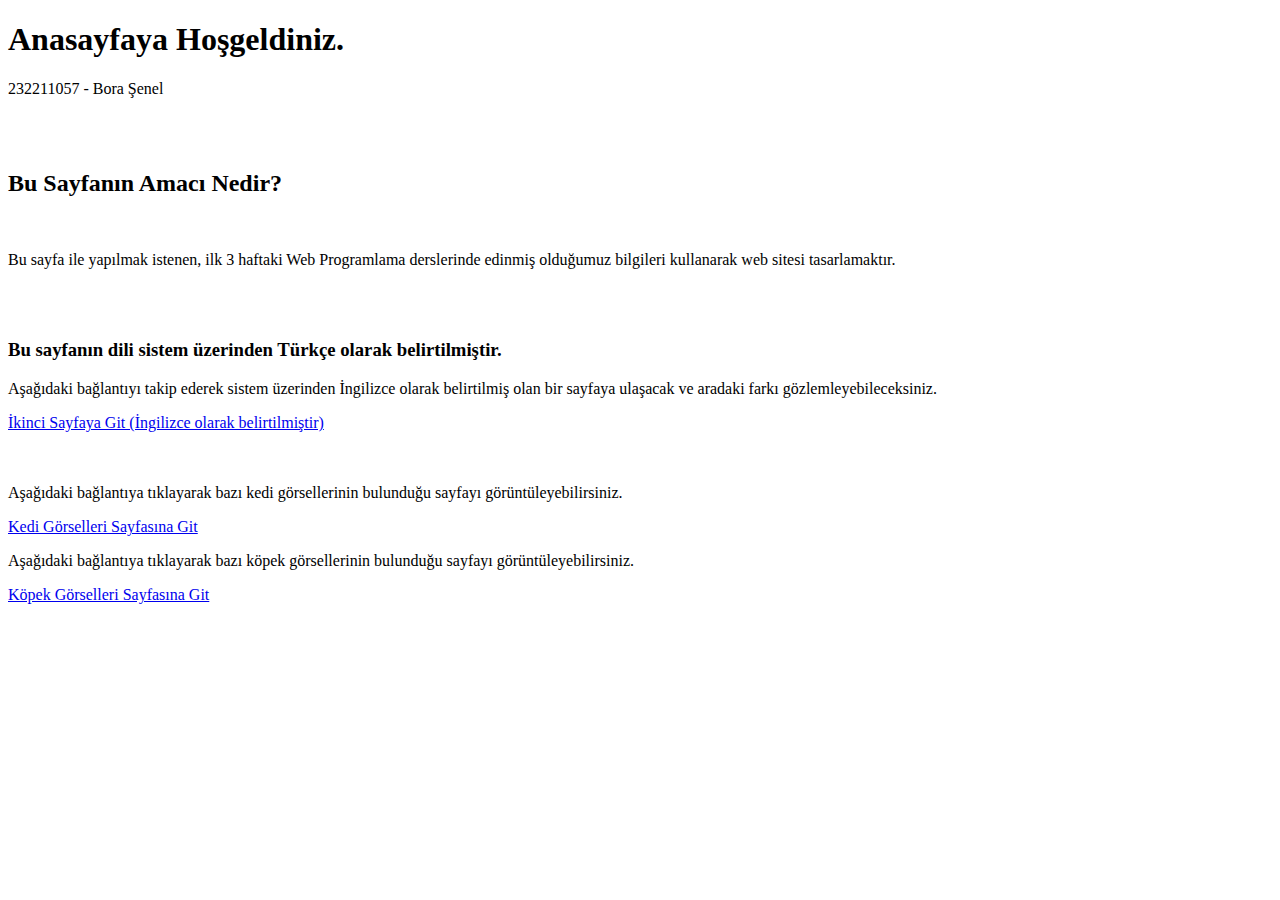
<file: index.html>
<!DOCTYPE html>
<html lang="tr">
<head>
    <meta charset="UTF-8">
    <meta name="viewport" content="width=device-width, initial-scale=1.0">
    <title>232211057 Bora Şenel</title>
</head>
<body>
    <h1>Anasayfaya Hoşgeldiniz.</h1>
    <p>232211057 - Bora Şenel</p>
 <br><br>
    <h2>Bu Sayfanın Amacı Nedir?</h2>
    <br>
    <p>Bu sayfa ile yapılmak istenen, ilk 3 haftaki Web Programlama derslerinde edinmiş olduğumuz bilgileri kullanarak web sitesi tasarlamaktır.</p>
    <br><br>
    <h3>Bu sayfanın dili sistem üzerinden Türkçe olarak belirtilmiştir.</h3>
 <p>Aşağıdaki bağlantıyı takip ederek sistem üzerinden İngilizce olarak belirtilmiş olan bir sayfaya ulaşacak ve aradaki farkı gözlemleyebileceksiniz.</p>
<a href="sayfalar/sayfa2.html">İkinci Sayfaya Git (İngilizce olarak belirtilmiştir)</a>
<br><br><br>
<p>Aşağıdaki bağlantıya tıklayarak bazı kedi görsellerinin bulunduğu sayfayı görüntüleyebilirsiniz.</p>
<a href="sayfalar/sayfa3.html">Kedi Görselleri Sayfasına Git </a>
<p>Aşağıdaki bağlantıya tıklayarak bazı köpek görsellerinin bulunduğu sayfayı görüntüleyebilirsiniz.</p>
<a href="sayfalar/sayfa4.html">Köpek Görselleri Sayfasına Git </a>
</body>
</html>
</file>
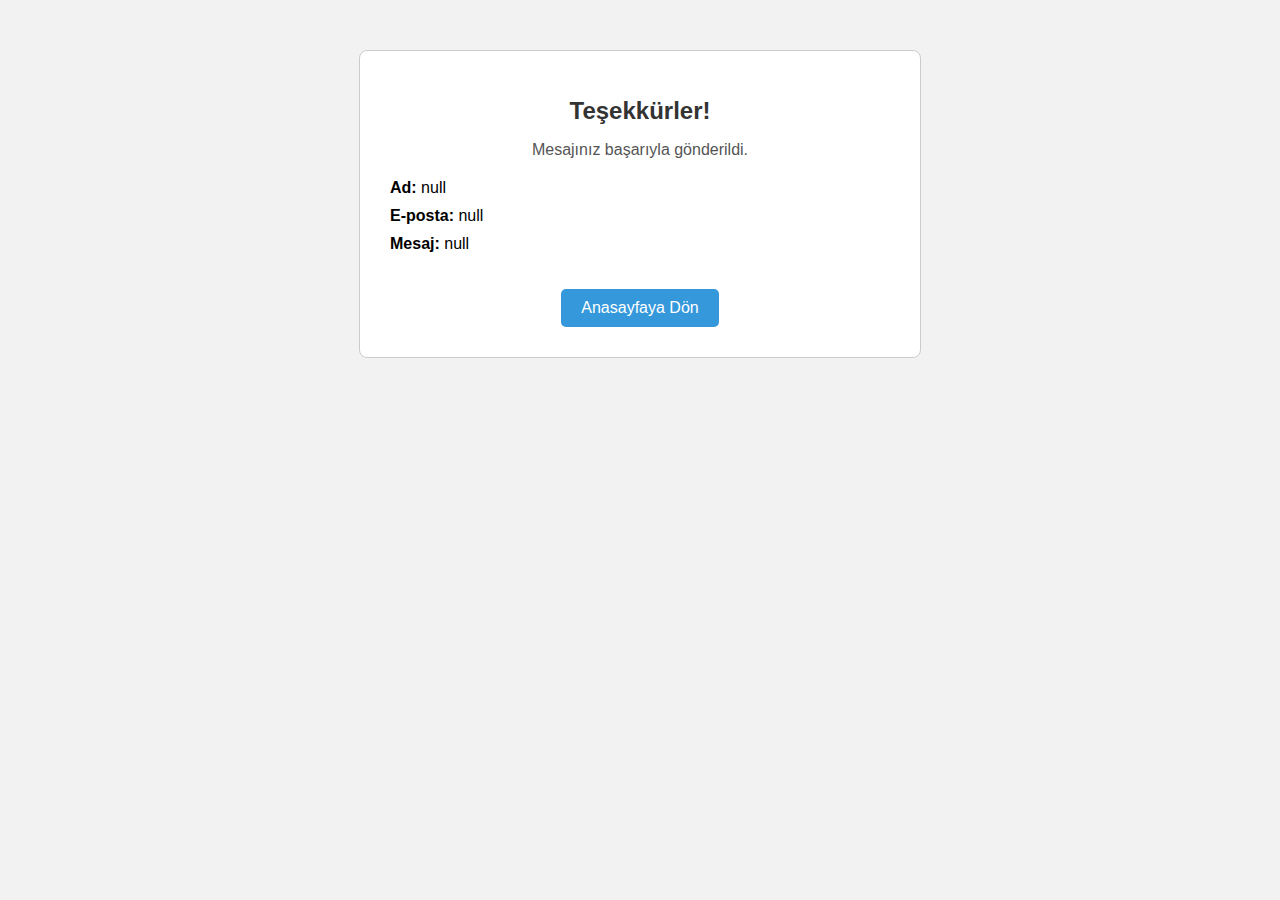
<file: sayfalar/gonderilen.html>
<!DOCTYPE html>
<html lang="tr">
<head>
    <meta charset="UTF-8">
    <title>Gönderildi</title>
    <link id="dynamic-theme" rel="stylesheet" href="">
    <style>
        body {
            font-family: Arial, sans-serif;
            background-color: #f2f2f2;
            text-align: center;
            padding: 50px;
            margin: 0;
        }

        .container {
            background-color: #ffffff;
            padding: 30px;
            margin: auto;
            max-width: 500px;
            border: 1px solid #ccc;
            border-radius: 8px;
        }

        h1 {
            color: #333;
            font-size: 24px;
        }

        p {
            color: #555;
            font-size: 16px;
        }

        ul {
            list-style: none;
            padding: 0;
            text-align: left;
            margin-top: 20px;
        }

        li {
            font-size: 16px;
            margin-bottom: 10px;
        }

        a {
            display: inline-block;
            margin-top: 20px;
            text-decoration: none;
            color: white;
            background-color: #3498db;
            padding: 10px 20px;
            border-radius: 5px;
        }

        a:hover {
            background-color: #2980b9;
        }
    </style>
</head>
<body>
    <div class="container">
        <h1>Teşekkürler!</h1>
        <p>Mesajınız başarıyla gönderildi.</p>

        <ul id="bilgiler">
            <!-- JavaScript ile doldurulacak -->
        </ul>

        <a href="../index.html">Anasayfaya Dön</a>
    </div>

    <script>
        // URL'den verileri oku
        const params = new URLSearchParams(window.location.search);
        const ad = params.get('name');
        const email = params.get('email');
        const mesaj = params.get('message');
        const theme = params.get('theme');

        // CSS dosyasını yükle
        if (theme) {
            document.getElementById('dynamic-theme').setAttribute('href', theme);
        }

        // Bilgileri doldur
        const bilgiler = document.getElementById('bilgiler');
        bilgiler.innerHTML = `
            <li><strong>Ad:</strong> ${ad}</li>
            <li><strong>E-posta:</strong> ${email}</li>
            <li><strong>Mesaj:</strong> ${mesaj}</li>
        `;
    </script>
</body>
</html>
</file>
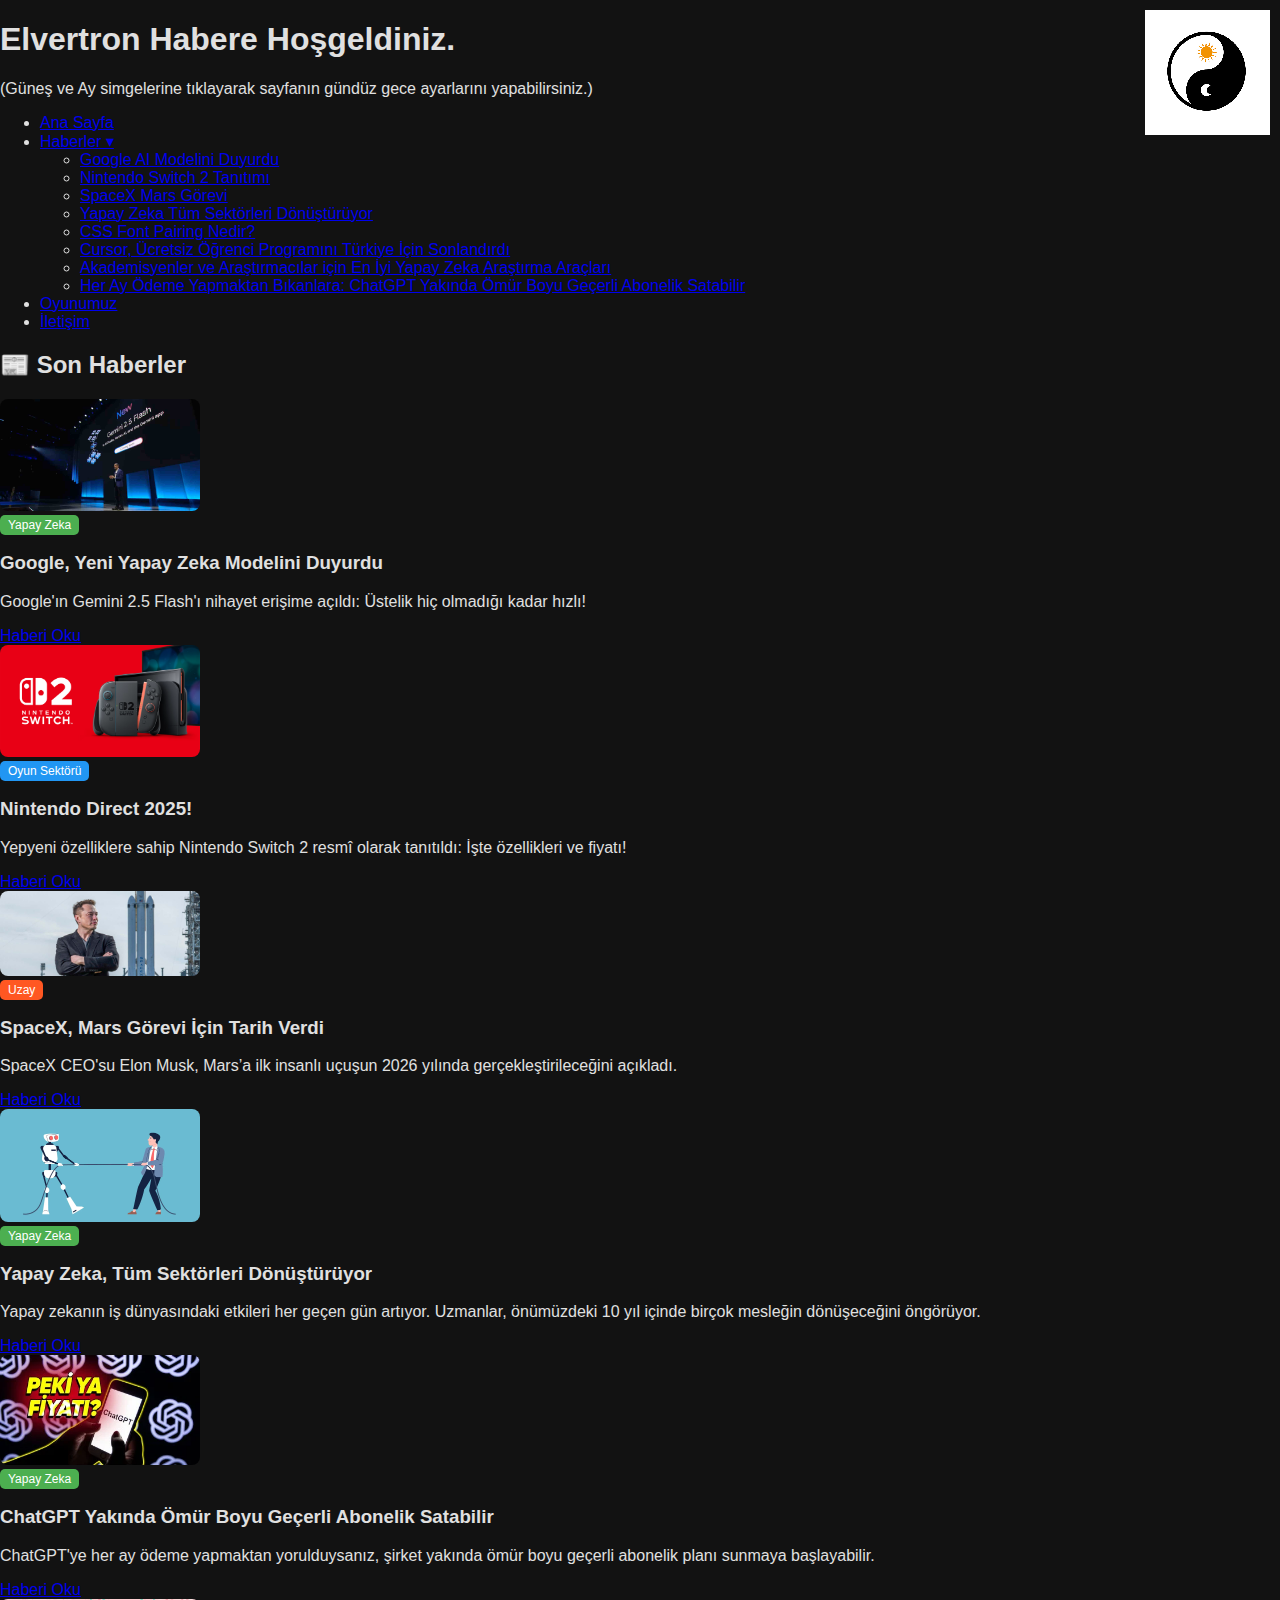
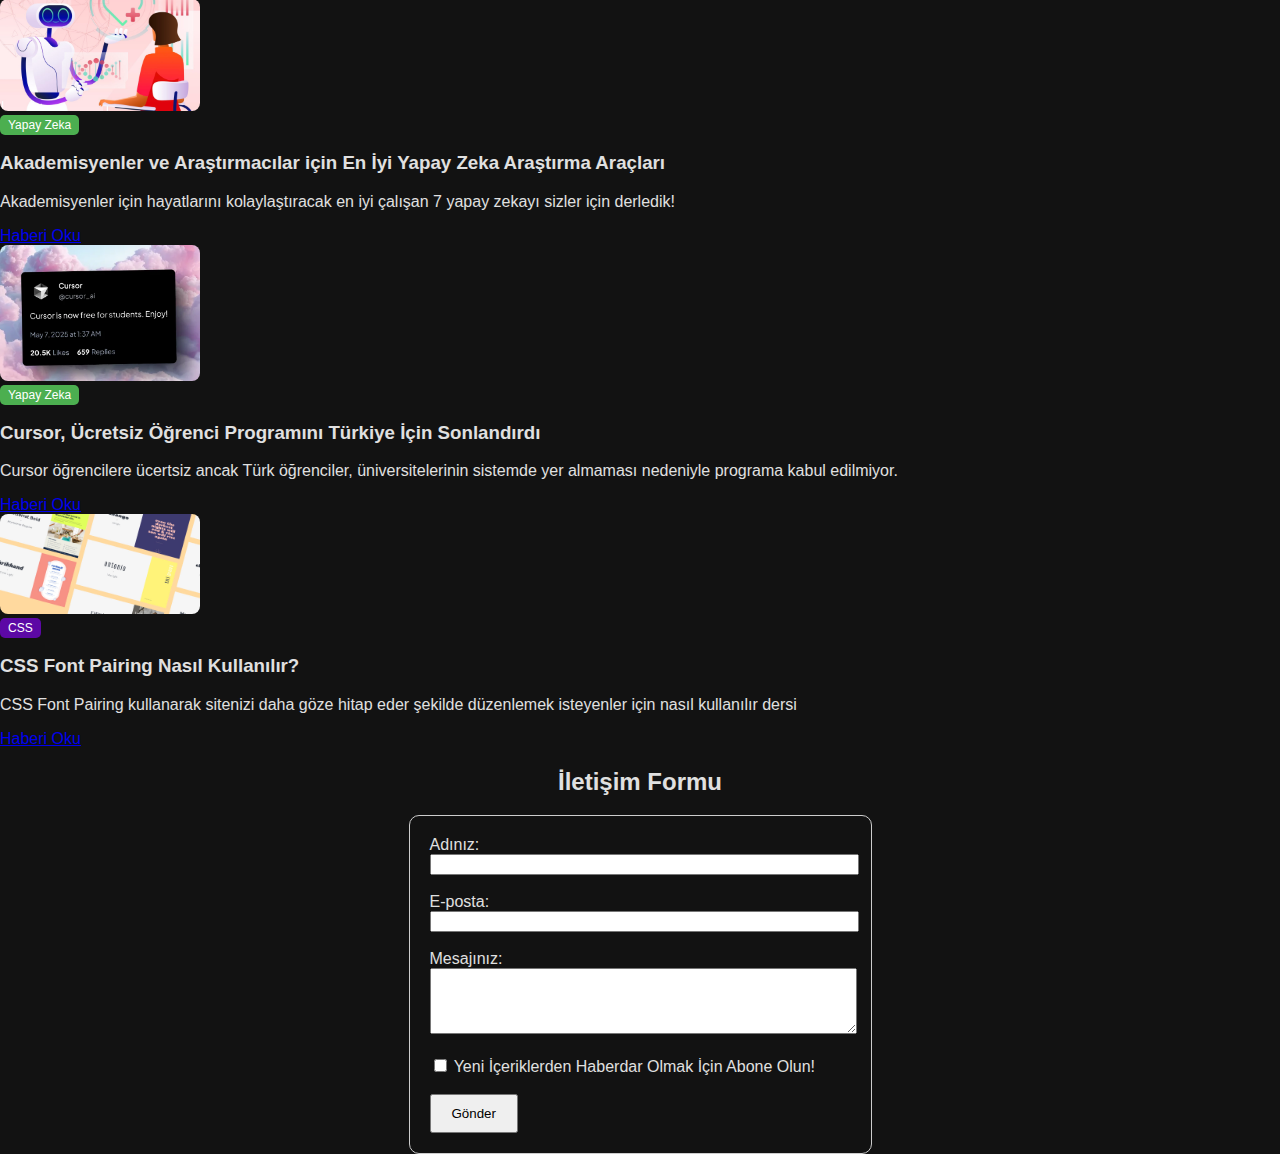
<file: sayfalar/haberler.html>
<!DOCTYPE html>
<html lang="en">
<head>
    <meta charset="UTF-8">
    <meta name="viewport" content="width=device-width, initial-scale=1.0">
    <title>Document</title>
    <link id="theme-stylesheet" rel="stylesheet" href="../styles/nightstyles.css">
    <script src="../scripts/script.js" defer></script>

</head>
<body>
</div>
<h1>Elvertron Habere Hoşgeldiniz.</h1>
<p>(Güneş ve Ay simgelerine tıklayarak sayfanın gündüz gece ayarlarını yapabilirsiniz.)</p>
<nav>
    <ul class="navbar">
        <li class="active"><a href="../index.html">Ana Sayfa</a></li>
        <li class="dropdown">
        <a href="haberler.html">Haberler ▾</a>
        <ul class="dropdown-content">
          <li><a href="sayfa2.html">Google AI Modelini Duyurdu</a></li>
          <li><a href="sayfa5.html">Nintendo Switch 2 Tanıtımı</a></li>
          <li><a href="sayfa3.html">SpaceX Mars Görevi</a></li>
          <li><a href="sayfa4.html">Yapay Zeka Tüm Sektörleri Dönüştürüyor</a></li>
          <li><a href="sayfa6.html">CSS Font Pairing Nedir?</a></li>
          <li><a href="sayfa7.html">Cursor, Ücretsiz Öğrenci Programını Türkiye İçin Sonlandırdı</a></li>
          <li><a href="sayfa8.html">Akademisyenler ve Araştırmacılar için En İyi Yapay Zeka Araştırma Araçları</a></li>
          <li><a href="sayfa9.html">Her Ay Ödeme Yapmaktan Bıkanlara: ChatGPT Yakında Ömür Boyu Geçerli Abonelik Satabilir</a></li>

        </ul>
      </li>
      <li><a href="oyun.html">Oyunumuz</a></li>
      <li><a href="#contact">İletişim</a></li>
    </ul>
  </nav>

<img src="../images/nightmode.png" usemap="#image-map" style="position: absolute; top: 10px; right: 10px;">
<map name="image-map">
  <area shape="circle" coords="61,42,11" href="#" onclick="setLightMode()">
  <area shape="circle" coords="61,79,11" href="#" onclick="setDarkMode()">
</map>
<section id="haberler">
    <h2>📰 Son Haberler</h2>

    <article>
        <img src="../images/google-ai.jpeg" alt="Google AI" style="width: 200px; height: auto; border-radius: 8px;">
        <div>
            <span style="background-color: #4CAF50; color: white; padding: 3px 8px; border-radius: 5px; font-size: 12px;">Yapay Zeka</span>
            <h3>Google, Yeni Yapay Zeka Modelini Duyurdu</h3>
            <p>Google'ın Gemini 2.5 Flash'ı nihayet erişime açıldı: Üstelik hiç olmadığı kadar hızlı!</p>
            <a href="sayfa2.html">Haberi Oku</a>
        </div>
    </article>

    <article>
        <img src="../images/nintendoswitch2.avif" alt="Nintendo Switch 2" style="width: 200px; height: auto; border-radius: 8px;">
        <div>
            <span style="background-color: #2196F3; color: white; padding: 3px 8px; border-radius: 5px; font-size: 12px;">Oyun Sektörü</span>
            <h3>Nintendo Direct 2025!</h3>
            <p>Yepyeni özelliklere sahip Nintendo Switch 2 resmî olarak tanıtıldı: İşte özellikleri ve fiyatı!</p>
            <a href="sayfa5.html">Haberi Oku</a>
        </div>
    </article>

    <article>
        <img src="../images/Elon-Musk.jpg" alt="SpaceX Mars Görevi" style="width: 200px; height: auto; border-radius: 8px;">
        <div>
            <span style="background-color: #FF5722; color: white; padding: 3px 8px; border-radius: 5px; font-size: 12px;">Uzay</span>
            <h3>SpaceX, Mars Görevi İçin Tarih Verdi</h3>
            <p>SpaceX CEO'su Elon Musk, Mars’a ilk insanlı uçuşun 2026 yılında gerçekleştirileceğini açıkladı.</p>
            <a href="sayfa3.html">Haberi Oku</a>
        </div>
    </article>

    <article>
        <img src="../images/aikorku.webp" alt="Yapay Zeka İş Değişimi" style="width: 200px; height: auto; border-radius: 8px;">
        <div>
            <span style="background-color: #4CAF50; color: white; padding: 3px 8px; border-radius: 5px; font-size: 12px;">Yapay Zeka</span>
            <h3>Yapay Zeka, Tüm Sektörleri Dönüştürüyor</h3>
            <p>Yapay zekanın iş dünyasındaki etkileri her geçen gün artıyor. Uzmanlar, önümüzdeki 10 yıl içinde birçok mesleğin dönüşeceğini öngörüyor.</p>
            <a href="sayfa4.html">Haberi Oku</a>
        </div>
    </article>
    <article>
        <img src="../images\chatgpt-omur-boyu-abonelik-1746728635.webp" alt="ChatGPT Ömürlük" style="width: 200px; height: auto; border-radius: 8px;">
        <div>
            <span style="background-color: #4CAF50; color: white; padding: 3px 8px; border-radius: 5px; font-size: 12px;">Yapay Zeka</span>
            <h3>ChatGPT Yakında Ömür Boyu Geçerli Abonelik Satabilir</h3>
            <p>ChatGPT'ye her ay ödeme yapmaktan yorulduysanız, şirket yakında ömür boyu geçerli abonelik planı sunmaya başlayabilir.</p>
            <a href="sayfa9.html">Haberi Oku</a>
        </div>
    </article>
    <article>
        <img src="../images\eniyiai.jpeg" alt="En İyi AI" style="width: 200px; height: auto; border-radius: 8px;">
        <div>
            <span style="background-color: #4CAF50; color: white; padding: 3px 8px; border-radius: 5px; font-size: 12px;">Yapay Zeka</span>
            <h3>Akademisyenler ve Araştırmacılar için En İyi Yapay Zeka Araştırma Araçları</h3>
            <p>Akademisyenler için hayatlarını kolaylaştıracak en iyi çalışan 7 yapay zekayı sizler için derledik!</p>
            <a href="sayfa8.html">Haberi Oku</a>
        </div>
    </article>
    <article>
        <img src="../images\cursor.webp" alt="Cursor AI" style="width: 200px; height: auto; border-radius: 8px;">
        <div>
            <span style="background-color: #4CAF50; color: white; padding: 3px 8px; border-radius: 5px; font-size: 12px;">Yapay Zeka</span>
            <h3>Cursor, Ücretsiz Öğrenci Programını Türkiye İçin Sonlandırdı</h3>
            <p>Cursor öğrencilere ücertsiz ancak Türk öğrenciler, üniversitelerinin sistemde yer almaması nedeniyle programa kabul edilmiyor.</p>
            <a href="sayfa7.html">Haberi Oku</a>
        </div>
    </article>
    <article>
        <img src="../images\fontpair.jpg" alt="Font Pairing" style="width: 200px; height: auto; border-radius: 8px;">
        <div>
            <span style="background-color: #5c08a5; color: white; padding: 3px 8px; border-radius: 5px; font-size: 12px;">CSS</span>
            <h3>CSS Font Pairing Nasıl Kullanılır?</h3>
            <p>CSS Font Pairing kullanarak sitenizi daha göze hitap eder şekilde düzenlemek isteyenler için nasıl kullanılır dersi</p>
            <a href="sayfa6.html">Haberi Oku</a>
        </div>
    </article>

</section>
<h2 id="contact" style="text-align: center;">İletişim Formu</h2>

        <div style="text-align: center;">
            <form action="gonderilen.html" method="get" style="display: inline-block; text-align: left; padding: 20px; border: 1px solid #ccc; border-radius: 10px;">
                <label for="name">Adınız:</label><br>
                <input type="text" id="name" name="name" style="width: 100%;"><br><br>
        
                <label for="email">E-posta:</label><br>
                <input type="email" id="email" name="email" style="width: 100%;"><br><br>
        
                <label for="message">Mesajınız:</label><br>
                <textarea id="message" name="message" rows="4" cols="50" style="width: 100%;"></textarea><br><br>
        
                <input type="checkbox" id="subscribe" name="subscribe" value="yes">
                <label for="subscribe">Yeni İçeriklerden Haberdar Olmak İçin Abone Olun!</label><br><br>
        
                <input type="submit" value="Gönder" style="padding: 10px 20px;">
            </form>
        </div>
</body>
</html>
</file>
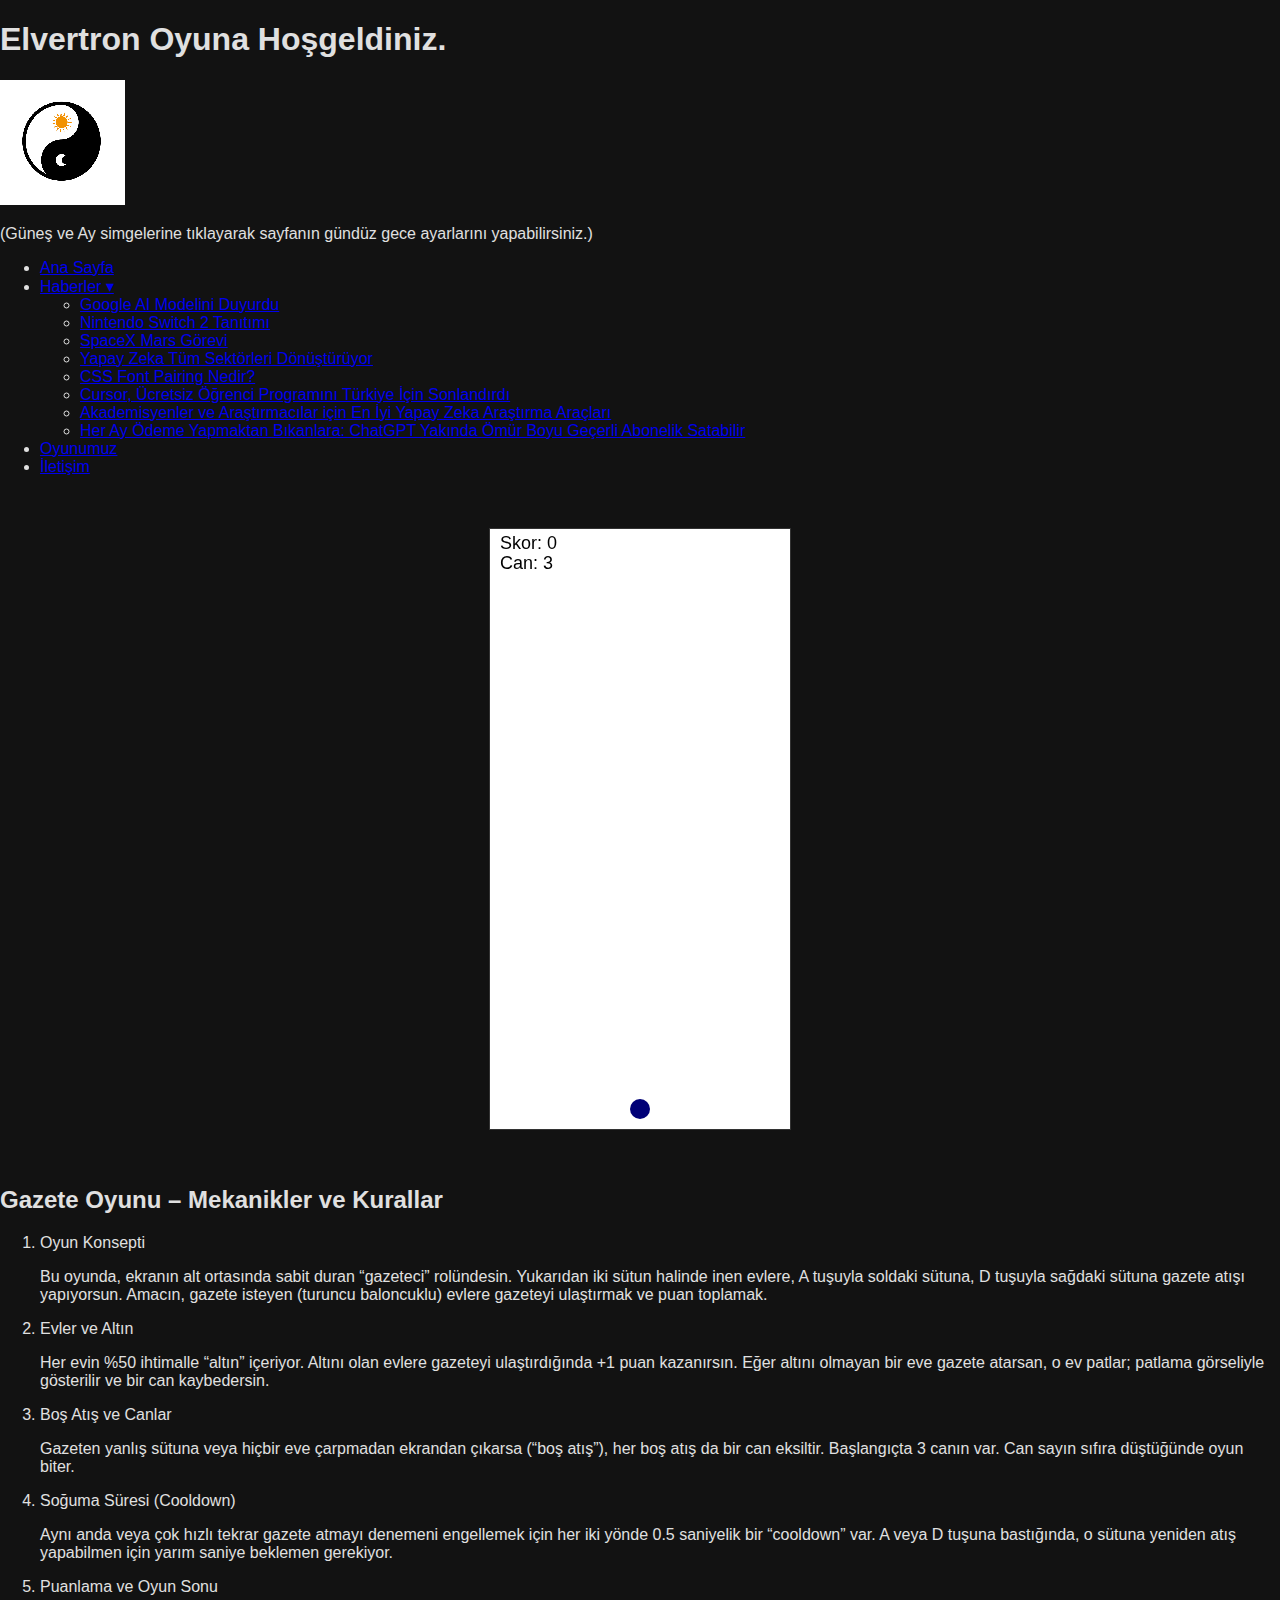
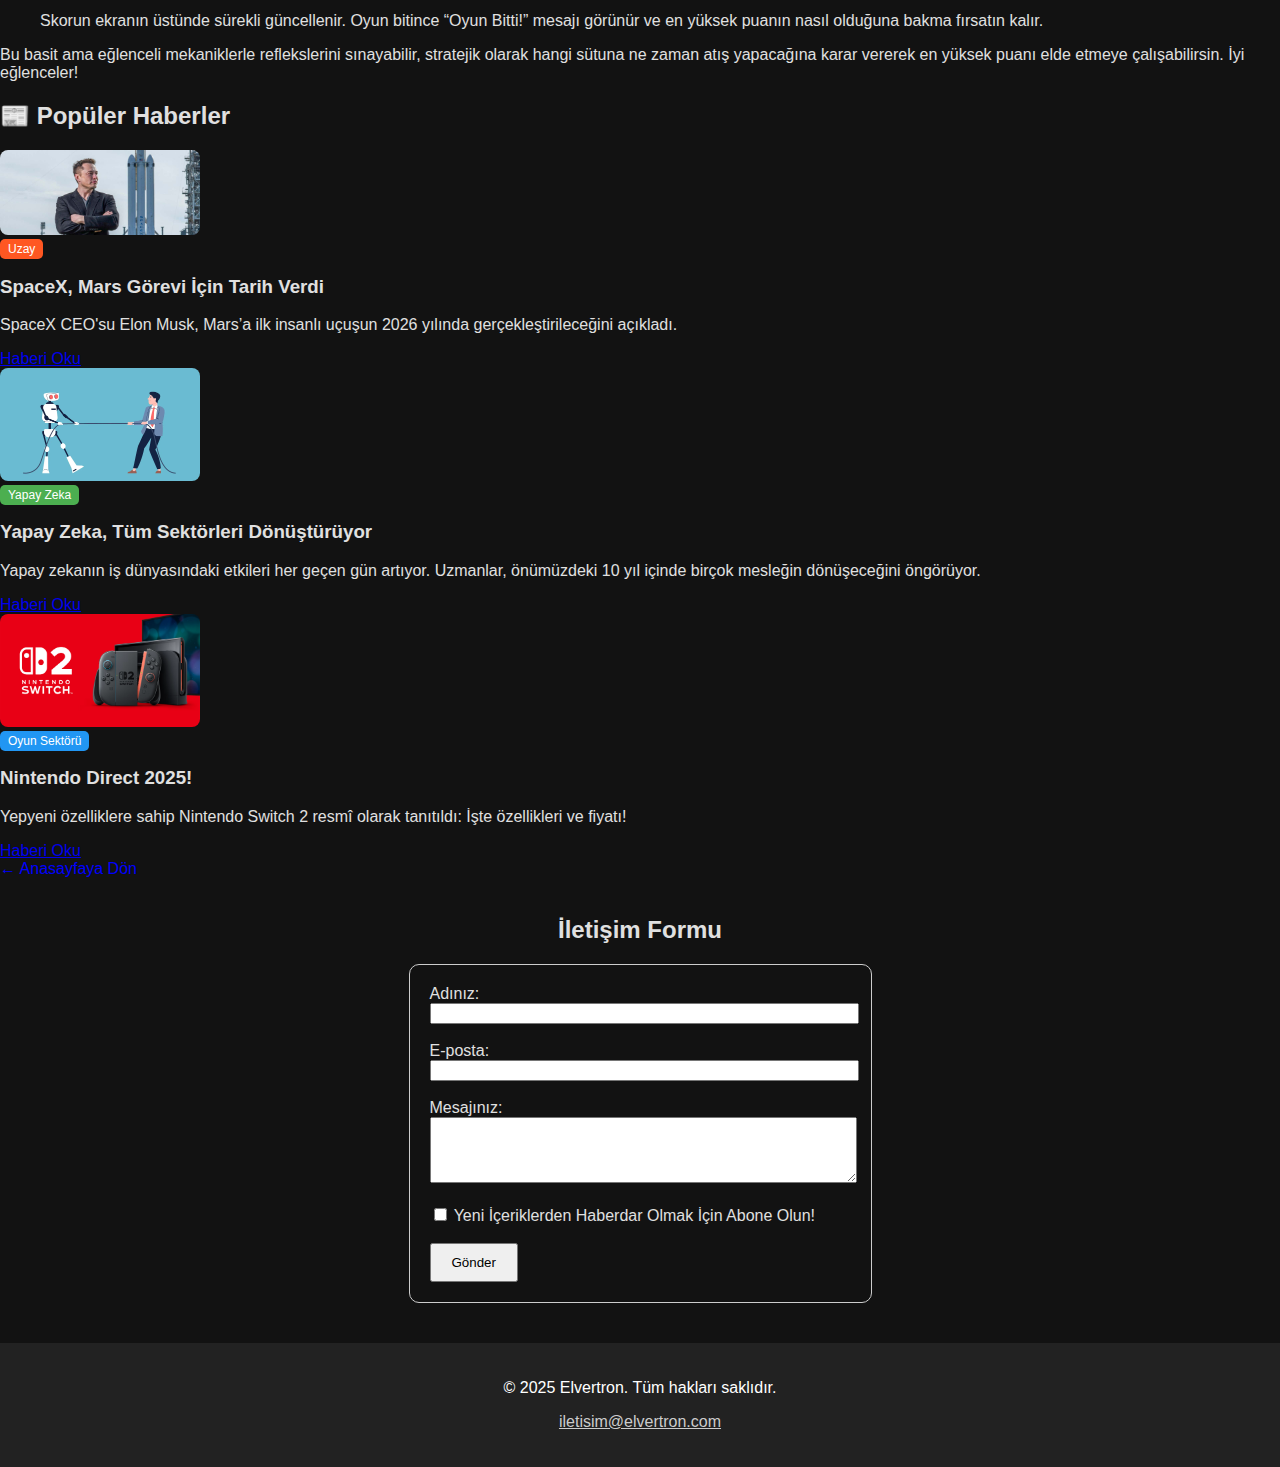
<file: sayfalar/oyun.html>
<!DOCTYPE html>
<html lang="tr">
<head>
  <meta charset="UTF-8">
  <title>Gazete Oyunu – Cooldown ve Boş Atış Cezalı</title>
  <!-- Tema CSS -->
  <link id="theme-stylesheet" rel="stylesheet" href="../styles/nightstyles.css">
  <!-- Oyun script’i -->
  <script src="../scripts/game.js" defer></script>
  <script src="../scripts/script.js" defer></script>

</head>
<body>
    </div><h1>Elvertron Oyuna Hoşgeldiniz.</h1>
     <img src="../images/nightmode.png" usemap="#image-map" >
    <map name="image-map">
        <area shape="circle" coords="61,42,11" href="#" onclick="setLightMode()">
        <area shape="circle" coords="61,79,11" href="#" onclick="setDarkMode()">
    </map>

<p>(Güneş ve Ay simgelerine tıklayarak sayfanın gündüz gece ayarlarını yapabilirsiniz.)</p>
<nav>
    <ul class="navbar">
        <li class="active"><a href="../index.html">Ana Sayfa</a></li>
        <li class="dropdown">
        <a href="haberler.html">Haberler ▾</a>
        <ul class="dropdown-content">
          <li><a href="sayfa2.html">Google AI Modelini Duyurdu</a></li>
          <li><a href="sayfa5.html">Nintendo Switch 2 Tanıtımı</a></li>
          <li><a href="sayfa3.html">SpaceX Mars Görevi</a></li>
          <li><a href="sayfa4.html">Yapay Zeka Tüm Sektörleri Dönüştürüyor</a></li>
          <li><a href="sayfa6.html">CSS Font Pairing Nedir?</a></li>
          <li><a href="sayfa7.html">Cursor, Ücretsiz Öğrenci Programını Türkiye İçin Sonlandırdı</a></li>
          <li><a href="sayfa8.html">Akademisyenler ve Araştırmacılar için En İyi Yapay Zeka Araştırma Araçları</a></li>
          <li><a href="sayfa9.html">Her Ay Ödeme Yapmaktan Bıkanlara: ChatGPT Yakında Ömür Boyu Geçerli Abonelik Satabilir</a></li>

        </ul>
      </li>
      <li><a href="oyun.html">Oyunumuz</a></li>
      <li><a href="#contact">İletişim</a></li>
    </ul>
  </nav>

  <br><br>
  <canvas
    id="gameCanvas"
    width="300"
    height="600"
    style="background:#fff; border:1px solid #333; display:block; margin:0 auto;"
  ></canvas>
  <br>
  <br>
<h2>Gazete Oyunu – Mekanikler ve Kurallar</h2>
<ol><li>Oyun Konsepti</li>
    <p>Bu oyunda, ekranın alt ortasında sabit duran “gazeteci” rolündesin. Yukarıdan iki sütun halinde inen evlere, A tuşuyla soldaki sütuna, D tuşuyla sağdaki sütuna gazete atışı yapıyorsun. Amacın, gazete isteyen (turuncu baloncuklu) evlere gazeteyi ulaştırmak ve puan toplamak.    </p>
<li>Evler ve Altın</li>
<p>Her evin %50 ihtimalle “altın” içeriyor. Altını olan evlere gazeteyi ulaştırdığında +1 puan kazanırsın.

    Eğer altını olmayan bir eve gazete atarsan, o ev patlar; patlama görseliyle gösterilir ve bir can kaybedersin.</p>
    <li>Boş Atış ve Canlar</li>
    <p>Gazeten yanlış sütuna veya hiçbir eve çarpmadan ekrandan çıkarsa (“boş atış”), her boş atış da bir can eksiltir.

        Başlangıçta 3 canın var. Can sayın sıfıra düştüğünde oyun biter.</p>
        <li>Soğuma Süresi (Cooldown)</li>
        <p>
            Aynı anda veya çok hızlı tekrar gazete atmayı denemeni engellemek için her iki yönde 0.5 saniyelik bir “cooldown” var.

A veya D tuşuna bastığında, o sütuna yeniden atış yapabilmen için yarım saniye beklemen gerekiyor.
        </p>
        <li>Puanlama ve Oyun Sonu</li>
        <p>Skorun ekranın üstünde sürekli güncellenir.

            Oyun bitince “Oyun Bitti!” mesajı görünür ve en yüksek puanın nasıl olduğuna bakma fırsatın kalır.</p>
</ol>
<p>Bu basit ama eğlenceli mekaniklerle reflekslerini sınayabilir, stratejik olarak hangi sütuna ne zaman atış yapacağına karar vererek en yüksek puanı elde etmeye çalışabilirsin. İyi eğlenceler!</p>
<section id="haberler">
    <h2>📰 Popüler Haberler</h2>



    <article>
        <img src="../images/Elon-Musk.jpg" alt="SpaceX Mars Görevi" style="width: 200px; height: auto; border-radius: 8px;">
        <div>
            <span style="background-color: #FF5722; color: white; padding: 3px 8px; border-radius: 5px; font-size: 12px;">Uzay</span>
            <h3>SpaceX, Mars Görevi İçin Tarih Verdi</h3>
            <p>SpaceX CEO'su Elon Musk, Mars’a ilk insanlı uçuşun 2026 yılında gerçekleştirileceğini açıkladı.</p>
            <a href="sayfa3.html">Haberi Oku</a>
        </div>
    </article>

    <article>
        <img src="../images/aikorku.webp" alt="Yapay Zeka İş Değişimi" style="width: 200px; height: auto; border-radius: 8px;">
        <div>
            <span style="background-color: #4CAF50; color: white; padding: 3px 8px; border-radius: 5px; font-size: 12px;">Yapay Zeka</span>
            <h3>Yapay Zeka, Tüm Sektörleri Dönüştürüyor</h3>
            <p>Yapay zekanın iş dünyasındaki etkileri her geçen gün artıyor. Uzmanlar, önümüzdeki 10 yıl içinde birçok mesleğin dönüşeceğini öngörüyor.</p>
            <a href="sayfa4.html">Haberi Oku</a>
        </div>
    </article>
    <article>
        <img src="../images/nintendoswitch2.avif" alt="Nintendo Switch 2" style="width: 200px; height: auto; border-radius: 8px;">
        <div>
            <span style="background-color: #2196F3; color: white; padding: 3px 8px; border-radius: 5px; font-size: 12px;">Oyun Sektörü</span>
            <h3>Nintendo Direct 2025!</h3>
            <p>Yepyeni özelliklere sahip Nintendo Switch 2 resmî olarak tanıtıldı: İşte özellikleri ve fiyatı!</p>
            <a href="sayfa5.html">Haberi Oku</a>
        </div>
    </article>
</section>



<a href="../index.html" style="text-decoration: none; color: blue;">← Anasayfaya Dön</a>
<BR><BR>
    <h2 id="contact" style="text-align: center;">İletişim Formu</h2>

    <div style="text-align: center;">
        <form action="gonderilen.html" method="get" style="display: inline-block; text-align: left; padding: 20px; border: 1px solid #ccc; border-radius: 10px;">
            <label for="name">Adınız:</label><br>
            <input type="text" id="name" name="name" style="width: 100%;"><br><br>
    
            <label for="email">E-posta:</label><br>
            <input type="email" id="email" name="email" style="width: 100%;"><br><br>
    
            <label for="message">Mesajınız:</label><br>
            <textarea id="message" name="message" rows="4" cols="50" style="width: 100%;"></textarea><br><br>
    
            <input type="checkbox" id="subscribe" name="subscribe" value="yes">
            <label for="subscribe">Yeni İçeriklerden Haberdar Olmak İçin Abone Olun!</label><br><br>
    
            <input type="submit" value="Gönder" style="padding: 10px 20px;">
        </form>
    </div>
            <footer style="background-color: #222; color: white; text-align: center; padding: 20px; margin-top: 40px;">
    <p>&copy; 2025 Elvertron. Tüm hakları saklıdır.</p>
    <p><a href="mailto:iletisim@elvertron.com" style="color: #ccc;">iletisim@elvertron.com</a></p>
</footer>
    </body>
</html>
</file>
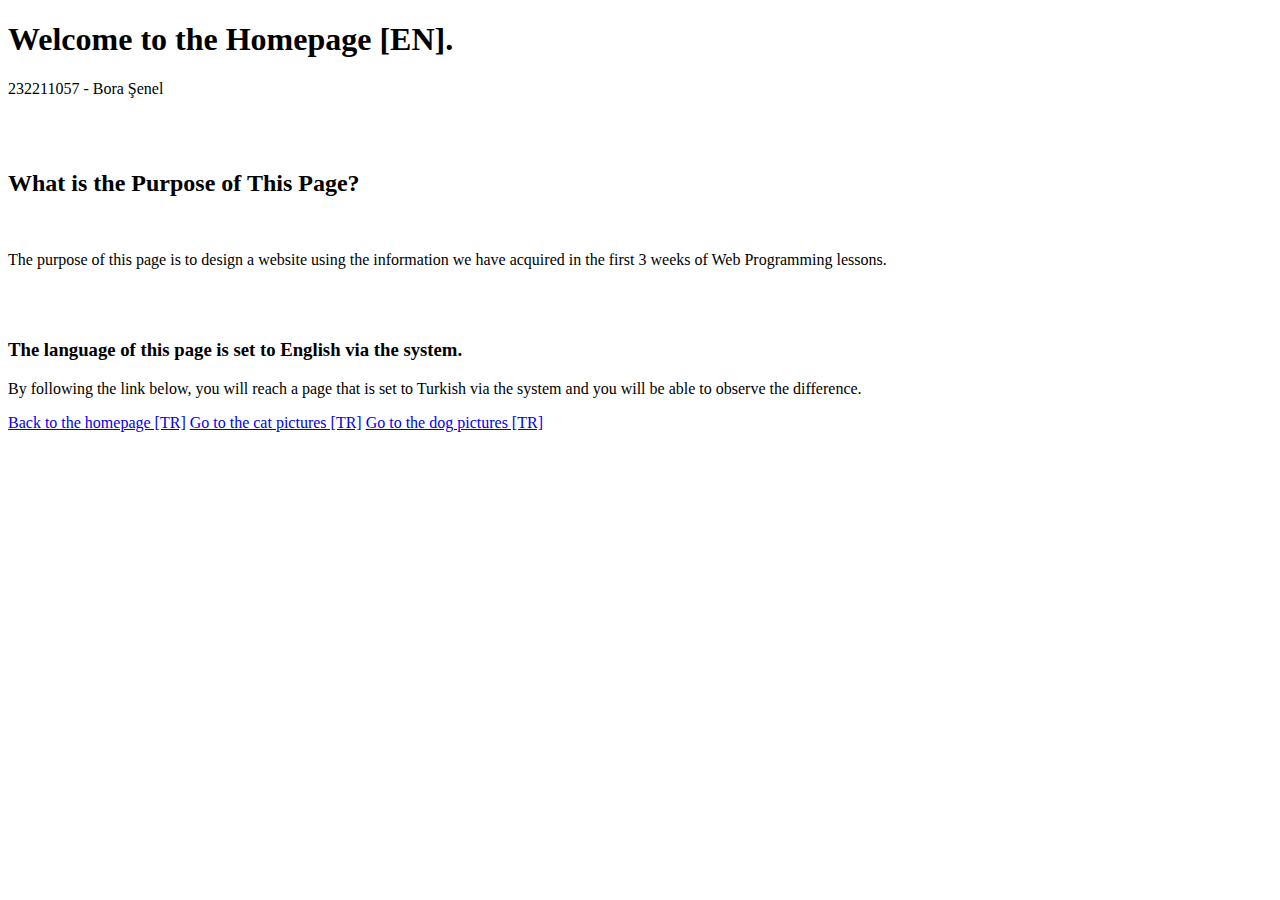
<file: sayfalar/sayfa2.html>
<!DOCTYPE html>
<html lang="en">
<head>
    <meta charset="UTF-8">
    <meta name="viewport" content="width=device-width, initial-scale=1.0">
    <title>232211057 Bora Şenel</title>
</head>
<body>
    <h1>Welcome to the Homepage [EN].</h1>
    <p>232211057 - Bora Şenel</p>
 <br><br>
    <h2>What is the Purpose of This Page?</h2>
    <br>
    <p>The purpose of this page is to design a website using the information we have acquired in the first 3 weeks of Web Programming lessons.</p>
    <br><br>
    <h3>The language of this page is set to English via the system.</h3>
 <p>By following the link below, you will reach a page that is set to Turkish via the system and you will be able to observe the difference.</p>
 <a href="../index.html">Back to the homepage [TR]</a>
 <a href="sayfa3.html">Go to the cat pictures [TR]</a>
 <a href="sayfa4.html">Go to the dog pictures [TR]</a>

 </body>
</html>
</file>
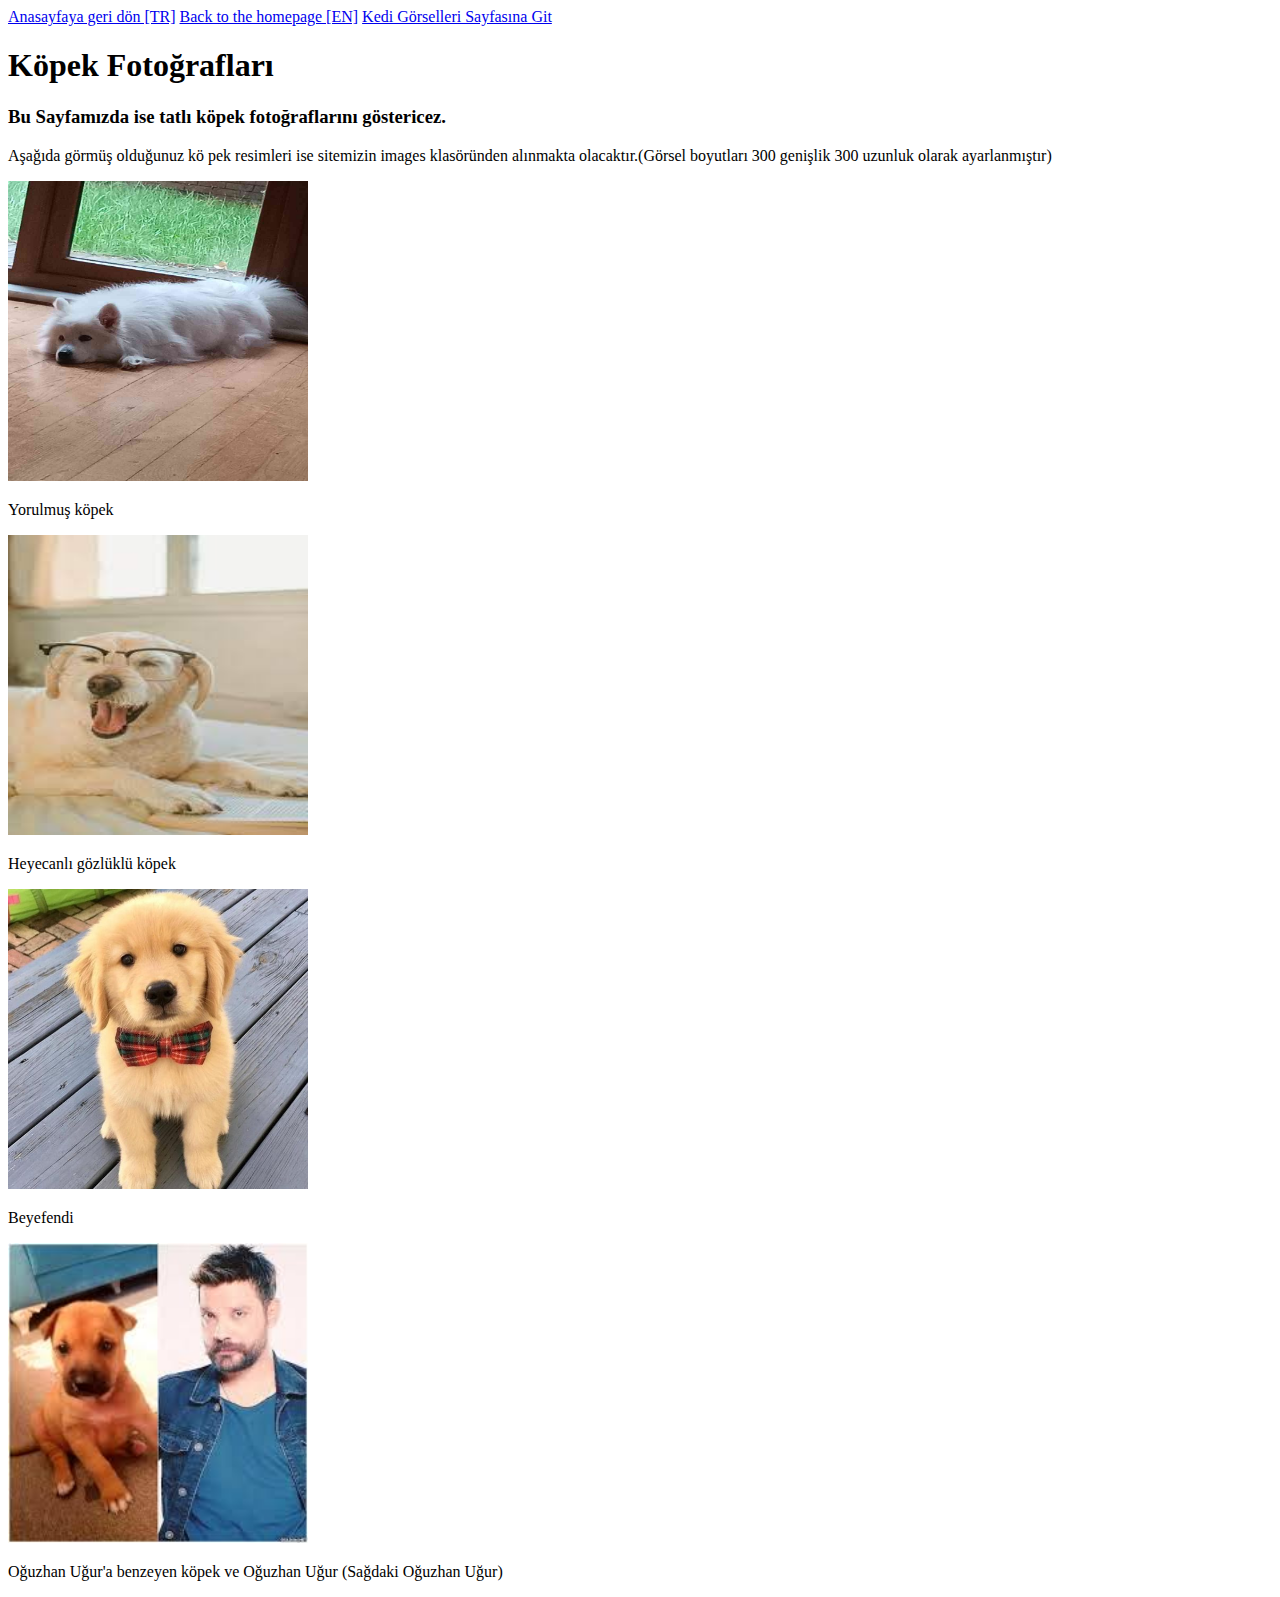
<file: sayfalar/sayfa4.html>
<!DOCTYPE html>
<html lang="tr">
<head>
    <meta charset="UTF-8">
    <meta name="viewport" content="width=device-width, initial-scale=1.0">
    <title>Bora Şenel 232211057</title>
</head>

<body>
    <a href="../index.html">Anasayfaya geri dön [TR]</a>
    <a href="sayfa2.html">Back to the homepage [EN]</a>
    <a href="sayfa3.html">Kedi Görselleri Sayfasına Git </a>
    <H1>Köpek Fotoğrafları</H1>
    <h3>Bu Sayfamızda ise tatlı köpek fotoğraflarını göstericez.</h3>
    <p>
        Aşağıda görmüş olduğunuz kö
pek resimleri ise sitemizin images klasöründen alınmakta olacaktır.(Görsel boyutları 300 genişlik 300 uzunluk olarak ayarlanmıştır)
    </p>
    <img src="../images/dog1.jpg" alt="Köpek Resmi 1" width="300" height="300">
    <p>Yorulmuş köpek</p>
    <img src="../images/dog2.jpeg" alt="Köpek Resmi 2" width="300" height="300">
    <p>Heyecanlı gözlüklü köpek</p>
    <img src="../images/dog3.jpg" alt="Köpek Resmi 3" width="300" height="300">
    <p>Beyefendi</p>
    <img src="../images/dog4.jpeg" alt="Köpek Resmi 4" width="300" height="300">
    <p>Oğuzhan Uğur'a benzeyen köpek ve Oğuzhan Uğur (Sağdaki Oğuzhan Uğur)</p>
</body>
</html>
</file>
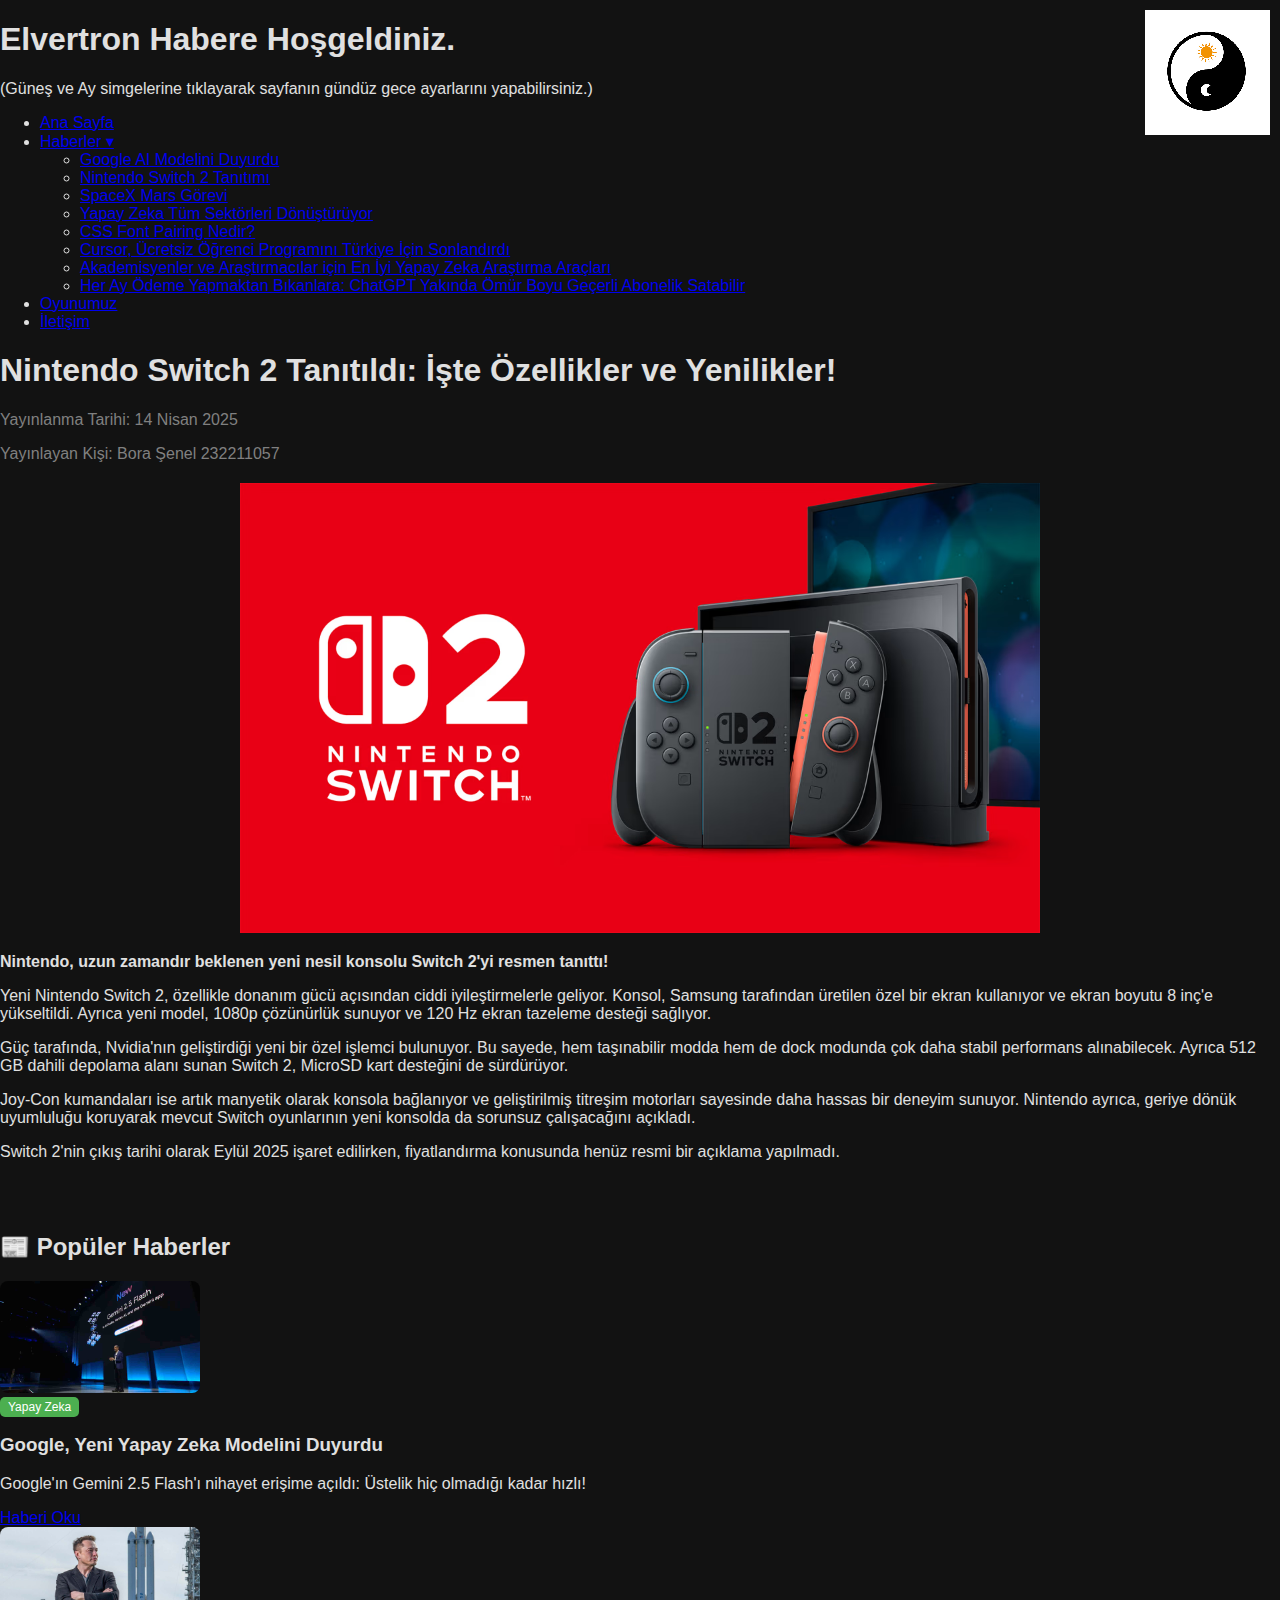
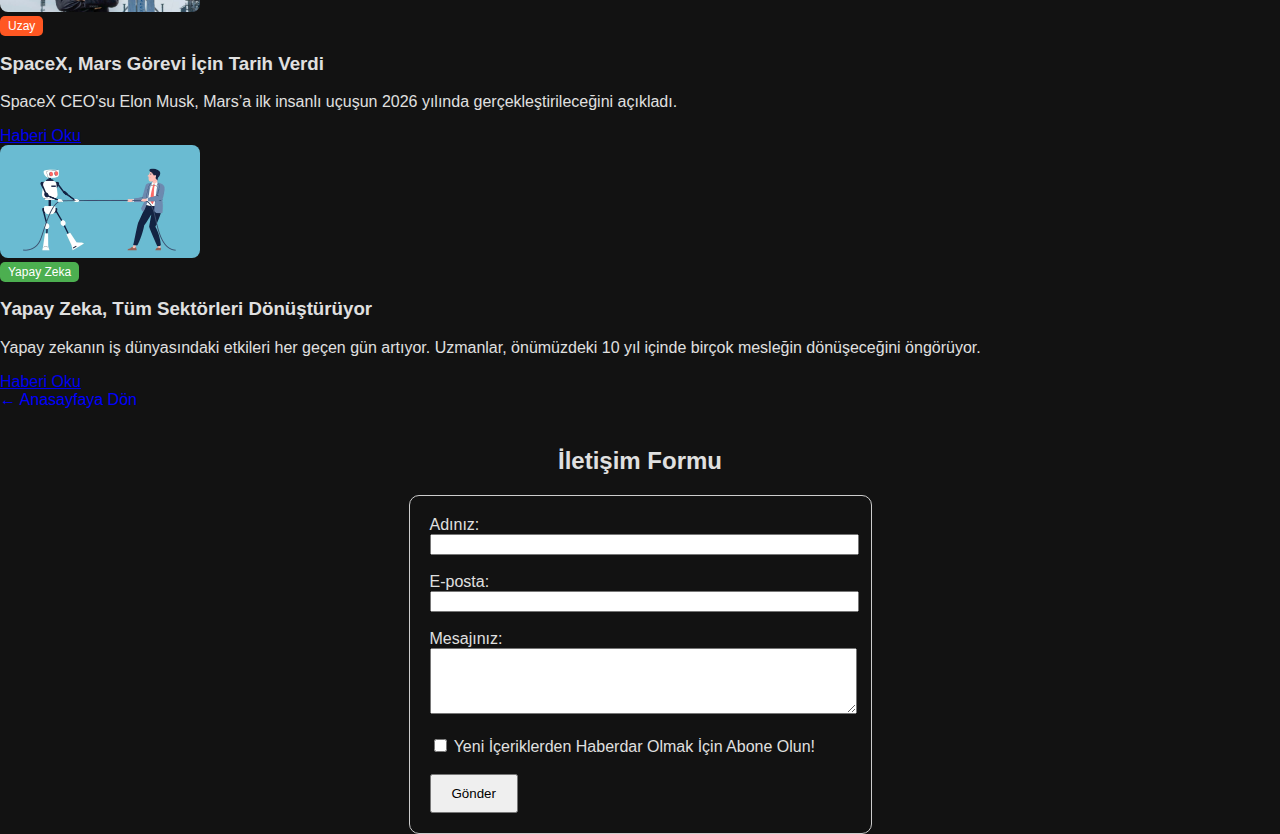
<file: sayfalar/sayfa5.html>
<!DOCTYPE html>
<html lang="tr">
<head>
    <meta charset="UTF-8">
    <meta name="viewport" content="width=device-width, initial-scale=1.0">
    <title>Nintendo Switch 2 Tanıtıldı - 232211057 Bora Şenel</title>
    <link id="theme-stylesheet" rel="stylesheet" href="../styles/nightstyles.css">
    <script src="../scripts/script.js" defer></script>

</head>
<body>  
</div>
<h1>Elvertron Habere Hoşgeldiniz.</h1>

<p>(Güneş ve Ay simgelerine tıklayarak sayfanın gündüz gece ayarlarını yapabilirsiniz.)</p>
<nav>
    <ul class="navbar">
        <li class="active"><a href="../index.html">Ana Sayfa</a></li>
        <li class="dropdown">
        <a href="haberler.html">Haberler ▾</a>
        <ul class="dropdown-content">
          <li><a href="sayfa2.html">Google AI Modelini Duyurdu</a></li>
          <li><a href="sayfa5.html">Nintendo Switch 2 Tanıtımı</a></li>
          <li><a href="sayfa3.html">SpaceX Mars Görevi</a></li>
          <li><a href="sayfa4.html">Yapay Zeka Tüm Sektörleri Dönüştürüyor</a></li>
          <li><a href="sayfa6.html">CSS Font Pairing Nedir?</a></li>
          <li><a href="sayfa7.html">Cursor, Ücretsiz Öğrenci Programını Türkiye İçin Sonlandırdı</a></li>
          <li><a href="sayfa8.html">Akademisyenler ve Araştırmacılar için En İyi Yapay Zeka Araştırma Araçları</a></li>
          <li><a href="sayfa9.html">Her Ay Ödeme Yapmaktan Bıkanlara: ChatGPT Yakında Ömür Boyu Geçerli Abonelik Satabilir</a></li>

        </ul>
      </li>
      <li><a href="oyun.html">Oyunumuz</a></li>
      <li><a href="#contact">İletişim</a></li>
    </ul>
  </nav>
    <img src="../images/nightmode.png" usemap="#image-map" style="position: absolute; top: 10px; right: 10px;">
    <map name="image-map">
        <area shape="circle" coords="61,42,11" href="#" onclick="setLightMode()">
        <area shape="circle" coords="61,79,11" href="#" onclick="setDarkMode()">
    </map>

    <h1>Nintendo Switch 2 Tanıtıldı: İşte Özellikler ve Yenilikler!</h1>
    <p style="color: gray;">Yayınlanma Tarihi: 14 Nisan 2025</p>
    <p style="color: gray;">Yayınlayan Kişi: Bora Şenel 232211057</p>
    <img src="../images/nintendoswitch2.avif" alt="Nintendo Switch 2" style="width: 100%; max-width: 800px; margin: 20px auto; display: block;">

    <p><strong>Nintendo, uzun zamandır beklenen yeni nesil konsolu Switch 2'yi resmen tanıttı!</strong></p>

    <p>Yeni Nintendo Switch 2, özellikle donanım gücü açısından ciddi iyileştirmelerle geliyor. Konsol, Samsung tarafından üretilen özel bir ekran kullanıyor ve ekran boyutu 8 inç'e yükseltildi. Ayrıca yeni model, 1080p çözünürlük sunuyor ve 120 Hz ekran tazeleme desteği sağlıyor.</p>

    <p>Güç tarafında, Nvidia'nın geliştirdiği yeni bir özel işlemci bulunuyor. Bu sayede, hem taşınabilir modda hem de dock modunda çok daha stabil performans alınabilecek. Ayrıca 512 GB dahili depolama alanı sunan Switch 2, MicroSD kart desteğini de sürdürüyor.</p>

    <p>Joy-Con kumandaları ise artık manyetik olarak konsola bağlanıyor ve geliştirilmiş titreşim motorları sayesinde daha hassas bir deneyim sunuyor. Nintendo ayrıca, geriye dönük uyumluluğu koruyarak mevcut Switch oyunlarının yeni konsolda da sorunsuz çalışacağını açıkladı.</p>

    <p>Switch 2'nin çıkış tarihi olarak Eylül 2025 işaret edilirken, fiyatlandırma konusunda henüz resmi bir açıklama yapılmadı.</p>

    <br><br>
    <section id="haberler">
        <h2>📰 Popüler Haberler</h2>

        <article>
            <img src="../images/google-ai.jpeg" alt="Google AI" style="width: 200px; height: auto; border-radius: 8px;">
            <div>
                <span style="background-color: #4CAF50; color: white; padding: 3px 8px; border-radius: 5px; font-size: 12px;">Yapay Zeka</span>
                <h3>Google, Yeni Yapay Zeka Modelini Duyurdu</h3>
                <p>Google'ın Gemini 2.5 Flash'ı nihayet erişime açıldı: Üstelik hiç olmadığı kadar hızlı!</p>
                <a href="sayfa2.html">Haberi Oku</a>
            </div>
        </article>
    
    
        <article>
            <img src="../images/Elon-Musk.jpg" alt="SpaceX Mars Görevi" style="width: 200px; height: auto; border-radius: 8px;">
            <div>
                <span style="background-color: #FF5722; color: white; padding: 3px 8px; border-radius: 5px; font-size: 12px;">Uzay</span>
                <h3>SpaceX, Mars Görevi İçin Tarih Verdi</h3>
                <p>SpaceX CEO'su Elon Musk, Mars’a ilk insanlı uçuşun 2026 yılında gerçekleştirileceğini açıkladı.</p>
                <a href="sayfa3.html">Haberi Oku</a>
            </div>
        </article>
    
        <article>
            <img src="../images/aikorku.webp" alt="Yapay Zeka İş Değişimi" style="width: 200px; height: auto; border-radius: 8px;">
            <div>
                <span style="background-color: #4CAF50; color: white; padding: 3px 8px; border-radius: 5px; font-size: 12px;">Yapay Zeka</span>
                <h3>Yapay Zeka, Tüm Sektörleri Dönüştürüyor</h3>
                <p>Yapay zekanın iş dünyasındaki etkileri her geçen gün artıyor. Uzmanlar, önümüzdeki 10 yıl içinde birçok mesleğin dönüşeceğini öngörüyor.</p>
                <a href="sayfa4.html">Haberi Oku</a>
            </div>
        </article>
    
    </section>
    

        <a href="../index.html" style="text-decoration: none; color: blue;">← Anasayfaya Dön</a>
        <br><br>

        <h2 id="contact" style="text-align: center;">İletişim Formu</h2>

        <div style="text-align: center;">
            <form action="gonderilen.html" method="get" style="display: inline-block; text-align: left; padding: 20px; border: 1px solid #ccc; border-radius: 10px;">
                <label for="name">Adınız:</label><br>
                <input type="text" id="name" name="name" style="width: 100%;"><br><br>
        
                <label for="email">E-posta:</label><br>
                <input type="email" id="email" name="email" style="width: 100%;"><br><br>
        
                <label for="message">Mesajınız:</label><br>
                <textarea id="message" name="message" rows="4" cols="50" style="width: 100%;"></textarea><br><br>
        
                <input type="checkbox" id="subscribe" name="subscribe" value="yes">
                <label for="subscribe">Yeni İçeriklerden Haberdar Olmak İçin Abone Olun!</label><br><br>
        
                <input type="submit" value="Gönder" style="padding: 10px 20px;">
            </form>
        </div>
        

</body>
</html>
</file>
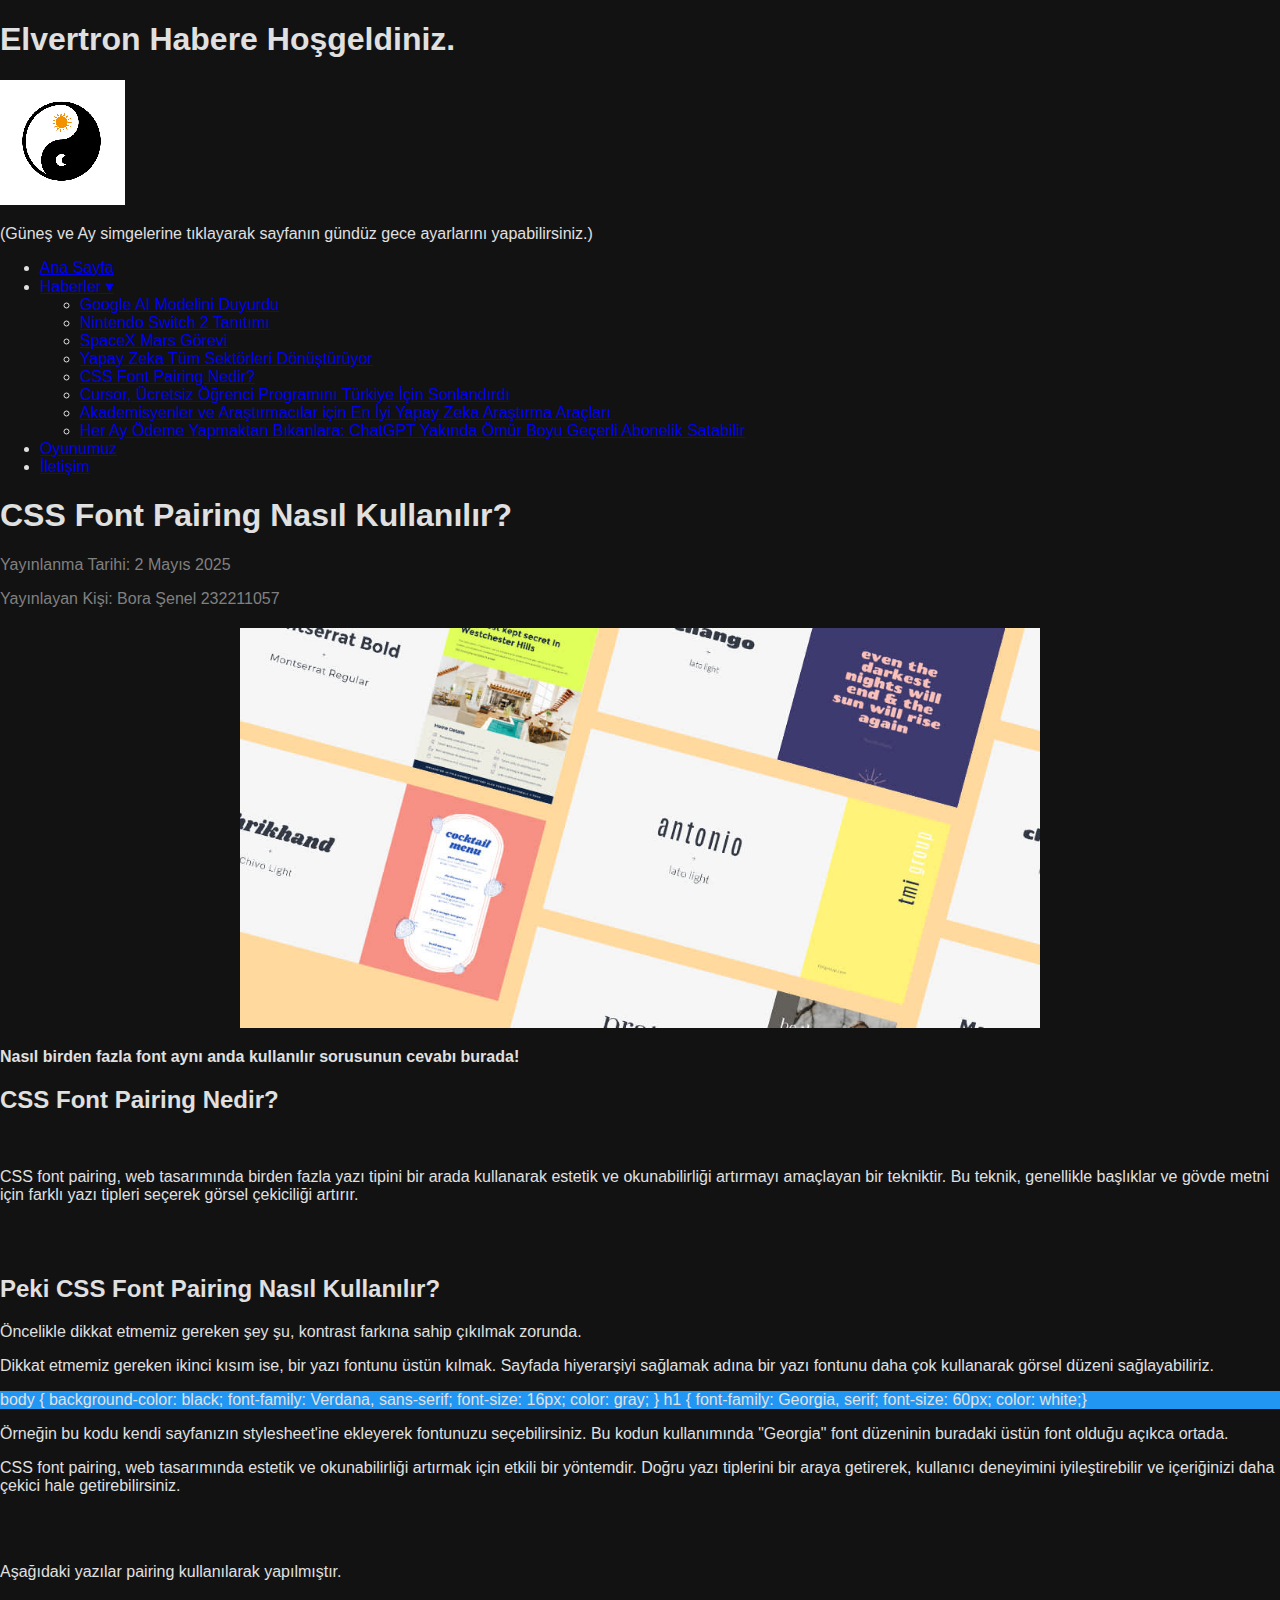
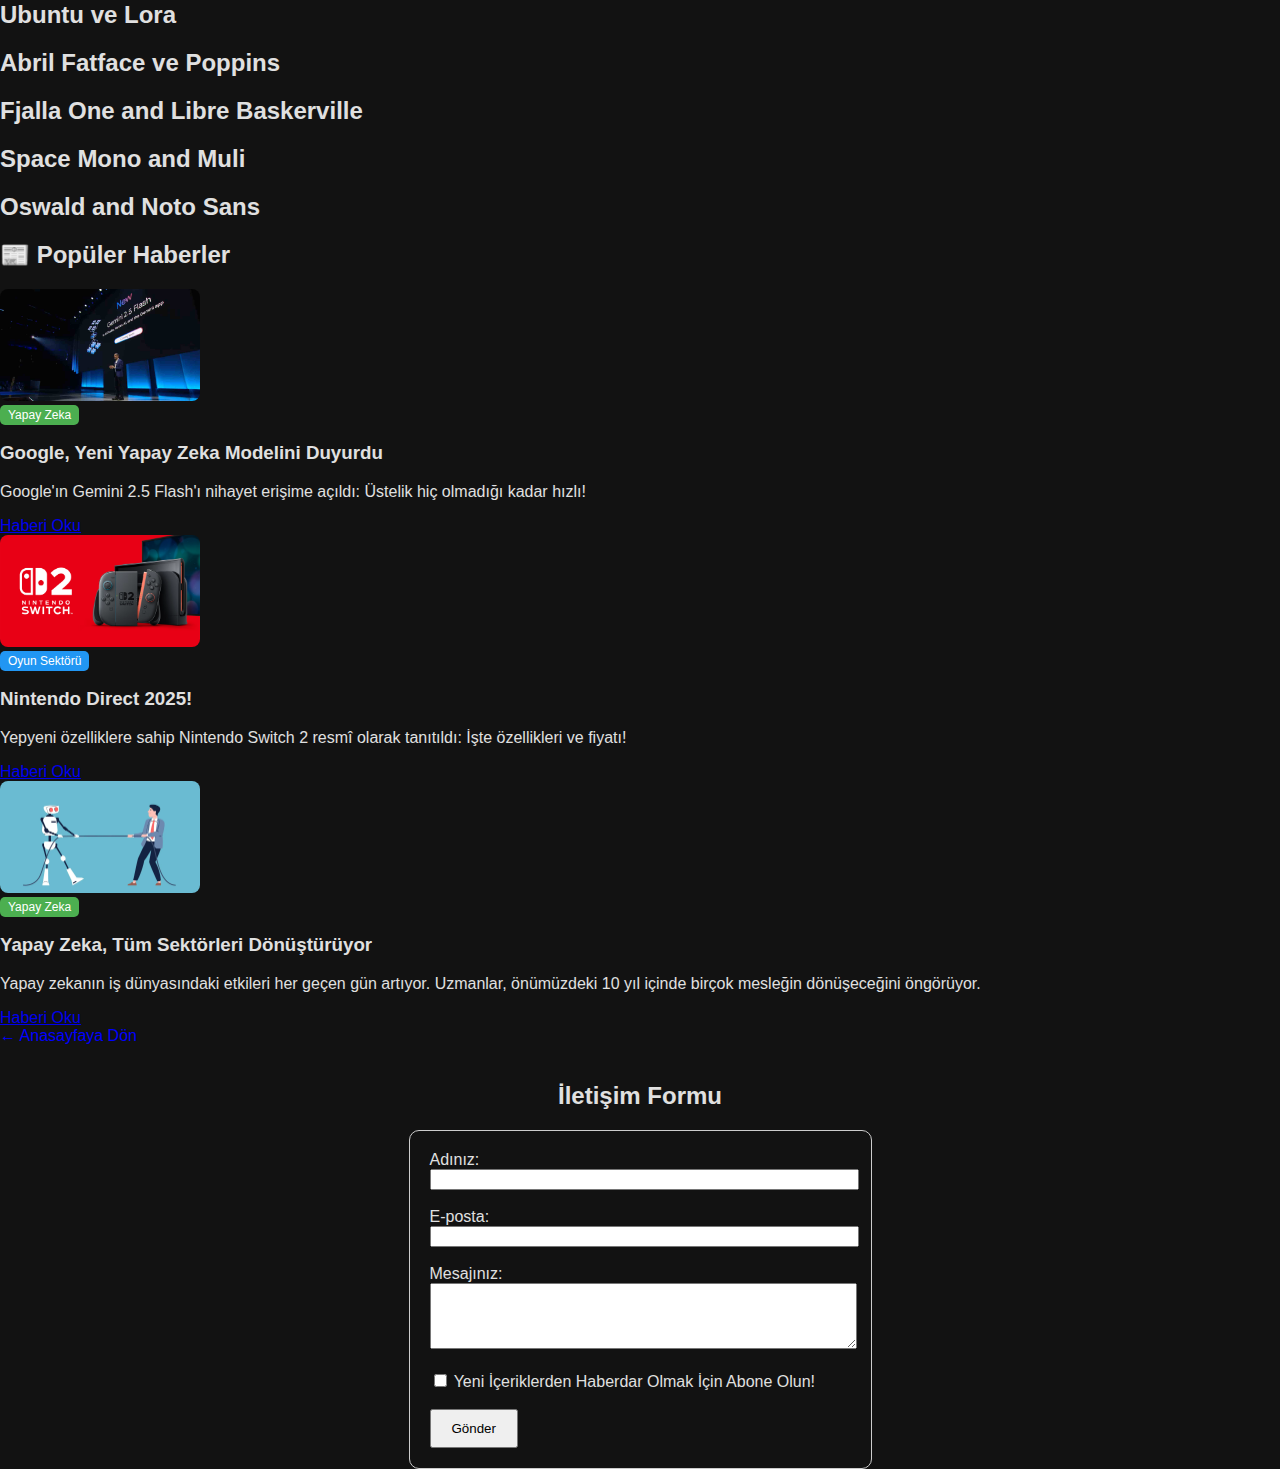
<file: sayfalar/sayfa6.html>
<!DOCTYPE html>
<html lang="tr">
<head>
    <meta charset="UTF-8">
    <meta name="viewport" content="width=device-width, initial-scale=1.0">
    <title>CSS Font Pairing Nedir? - 232211057 Bora Şenel</title>
    <link id="theme-stylesheet" rel="stylesheet" href="../styles/nightstyles.css">
    <script src="../scripts/script.js" defer></script>

<link rel="stylesheet" href="https://fonts.googleapis.com/css?family=Ubuntu|Lora|Abril+Fatface|Poppins|Fjalla+One|Libre+Baskerville|Space+Mono|Muli&display=swap">

    
</head>
<body>  
</div>
<h1>Elvertron Habere Hoşgeldiniz.</h1>   
 <img src="../images/nightmode.png" usemap="#image-map" >
    <map name="image-map">
        <area shape="circle" coords="61,42,11" href="#" onclick="setLightMode()">
        <area shape="circle" coords="61,79,11" href="#" onclick="setDarkMode()">
    </map>

 <p>(Güneş ve Ay simgelerine tıklayarak sayfanın gündüz gece ayarlarını yapabilirsiniz.)</p>
 <nav>
    <ul class="navbar">
        <li class="active"><a href="../index.html">Ana Sayfa</a></li>
        <li class="dropdown">
        <a href="haberler.html">Haberler ▾</a>
        <ul class="dropdown-content">
          <li><a href="sayfa2.html">Google AI Modelini Duyurdu</a></li>
          <li><a href="sayfa5.html">Nintendo Switch 2 Tanıtımı</a></li>
          <li><a href="sayfa3.html">SpaceX Mars Görevi</a></li>
          <li><a href="sayfa4.html">Yapay Zeka Tüm Sektörleri Dönüştürüyor</a></li>
          <li><a href="sayfa6.html">CSS Font Pairing Nedir?</a></li>
          <li><a href="sayfa7.html">Cursor, Ücretsiz Öğrenci Programını Türkiye İçin Sonlandırdı</a></li>
          <li><a href="sayfa8.html">Akademisyenler ve Araştırmacılar için En İyi Yapay Zeka Araştırma Araçları</a></li>
          <li><a href="sayfa9.html">Her Ay Ödeme Yapmaktan Bıkanlara: ChatGPT Yakında Ömür Boyu Geçerli Abonelik Satabilir</a></li>

        </ul>
      </li>
      <li><a href="oyun.html">Oyunumuz</a></li>
      <li><a href="#contact">İletişim</a></li>
    </ul>
  </nav>

    <h1>CSS Font Pairing Nasıl Kullanılır?</h1>
    <p style="color: gray;">Yayınlanma Tarihi: 2 Mayıs 2025</p>
    <p style="color: gray;">Yayınlayan Kişi: Bora Şenel 232211057</p>

    <img src="../images/fontpair.jpg" alt="Font Pairing" style="width: 100%; max-width: 800px; margin: 20px auto; display: block;">

    <p><strong>Nasıl birden fazla font aynı anda kullanılır sorusunun cevabı burada!</strong></p>
    <h2>CSS Font Pairing Nedir?</h2>
    <br>
    <p>CSS font pairing, web tasarımında birden fazla yazı tipini bir arada kullanarak estetik ve okunabilirliği artırmayı amaçlayan bir tekniktir. Bu teknik, genellikle başlıklar ve gövde metni için farklı yazı tipleri seçerek görsel çekiciliği artırır.</p>
    <br><br>
    <h2>Peki CSS Font Pairing Nasıl Kullanılır?</h2>
    <p>Öncelikle dikkat etmemiz gereken şey şu, kontrast farkına sahip çıkılmak zorunda.</p>
    <p>Dikkat etmemiz gereken ikinci kısım ise, bir yazı fontunu üstün kılmak. Sayfada hiyerarşiyi sağlamak adına bir yazı fontunu daha çok kullanarak görsel düzeni sağlayabiliriz.</p>
   <p style="background-color: #2196F3;">body {
        background-color: black;
        font-family: Verdana, sans-serif;
        font-size: 16px;
        color: gray;
      }
      
      h1 {
        font-family: Georgia, serif;
        font-size: 60px;
        color: white;}
    </p>
  
    <p>Örneğin bu kodu kendi sayfanızın stylesheet'ine ekleyerek fontunuzu seçebilirsiniz. Bu kodun kullanımında "Georgia" font düzeninin buradaki üstün font olduğu açıkca ortada.</p>

    <p>CSS font pairing, web tasarımında estetik ve okunabilirliği artırmak için etkili bir yöntemdir. Doğru yazı tiplerini bir araya getirerek, kullanıcı deneyimini iyileştirebilir ve içeriğinizi daha çekici hale getirebilirsiniz.</p>

<br>
<br>
<p>Aşağıdaki yazılar pairing kullanılarak yapılmıştır.</p>
    <h2 class="pair-ubuntu">Ubuntu ve Lora</h2>
<h2 class="pair-abril">Abril Fatface ve Poppins</h2>
<h2 class="pair-fjalla">Fjalla One and Libre Baskerville</h2>
<h2 class="pair-space">Space Mono and Muli</h2>
<h2 class="pair-oswald">Oswald and Noto Sans</h2>


<section id="haberler">
    <h2>📰 Popüler Haberler</h2>
 
      
        <article>
            <img src="../images/google-ai.jpeg" alt="Google AI" style="width: 200px; height: auto; border-radius: 8px;">
            <div>
                <span style="background-color: #4CAF50; color: white; padding: 3px 8px; border-radius: 5px; font-size: 12px;">Yapay Zeka</span>
                <h3>Google, Yeni Yapay Zeka Modelini Duyurdu</h3>
                <p>Google'ın Gemini 2.5 Flash'ı nihayet erişime açıldı: Üstelik hiç olmadığı kadar hızlı!</p>
                <a href="sayfa2.html">Haberi Oku</a>
            </div>
        </article>
    
        <article>
            <img src="../images/nintendoswitch2.avif" alt="Nintendo Switch 2" style="width: 200px; height: auto; border-radius: 8px;">
            <div>
                <span style="background-color: #2196F3; color: white; padding: 3px 8px; border-radius: 5px; font-size: 12px;">Oyun Sektörü</span>
                <h3>Nintendo Direct 2025!</h3>
                <p>Yepyeni özelliklere sahip Nintendo Switch 2 resmî olarak tanıtıldı: İşte özellikleri ve fiyatı!</p>
                <a href="sayfa5.html">Haberi Oku</a>
            </div>
        </article>
   
    
        <article>
            <img src="../images/aikorku.webp" alt="Yapay Zeka İş Değişimi" style="width: 200px; height: auto; border-radius: 8px;">
            <div>
                <span style="background-color: #4CAF50; color: white; padding: 3px 8px; border-radius: 5px; font-size: 12px;">Yapay Zeka</span>
                <h3>Yapay Zeka, Tüm Sektörleri Dönüştürüyor</h3>
                <p>Yapay zekanın iş dünyasındaki etkileri her geçen gün artıyor. Uzmanlar, önümüzdeki 10 yıl içinde birçok mesleğin dönüşeceğini öngörüyor.</p>
                <a href="sayfa4.html">Haberi Oku</a>
            </div>
        </article>
    
    </section>
    
        <a href="../index.html" style="text-decoration: none; color: blue;">← Anasayfaya Dön</a>
        <br><br>

        <h2 id="contact" style="text-align: center;">İletişim Formu</h2>

        <div style="text-align: center;">
            <form action="gonderilen.html" method="get" style="display: inline-block; text-align: left; padding: 20px; border: 1px solid #ccc; border-radius: 10px;">
                <label for="name">Adınız:</label><br>
                <input type="text" id="name" name="name" style="width: 100%;"><br><br>
        
                <label for="email">E-posta:</label><br>
                <input type="email" id="email" name="email" style="width: 100%;"><br><br>
        
                <label for="message">Mesajınız:</label><br>
                <textarea id="message" name="message" rows="4" cols="50" style="width: 100%;"></textarea><br><br>
        
                <input type="checkbox" id="subscribe" name="subscribe" value="yes">
                <label for="subscribe">Yeni İçeriklerden Haberdar Olmak İçin Abone Olun!</label><br><br>
        
                <input type="submit" value="Gönder" style="padding: 10px 20px;">
            </form>
        </div>
        

</body>
</html>
</file>
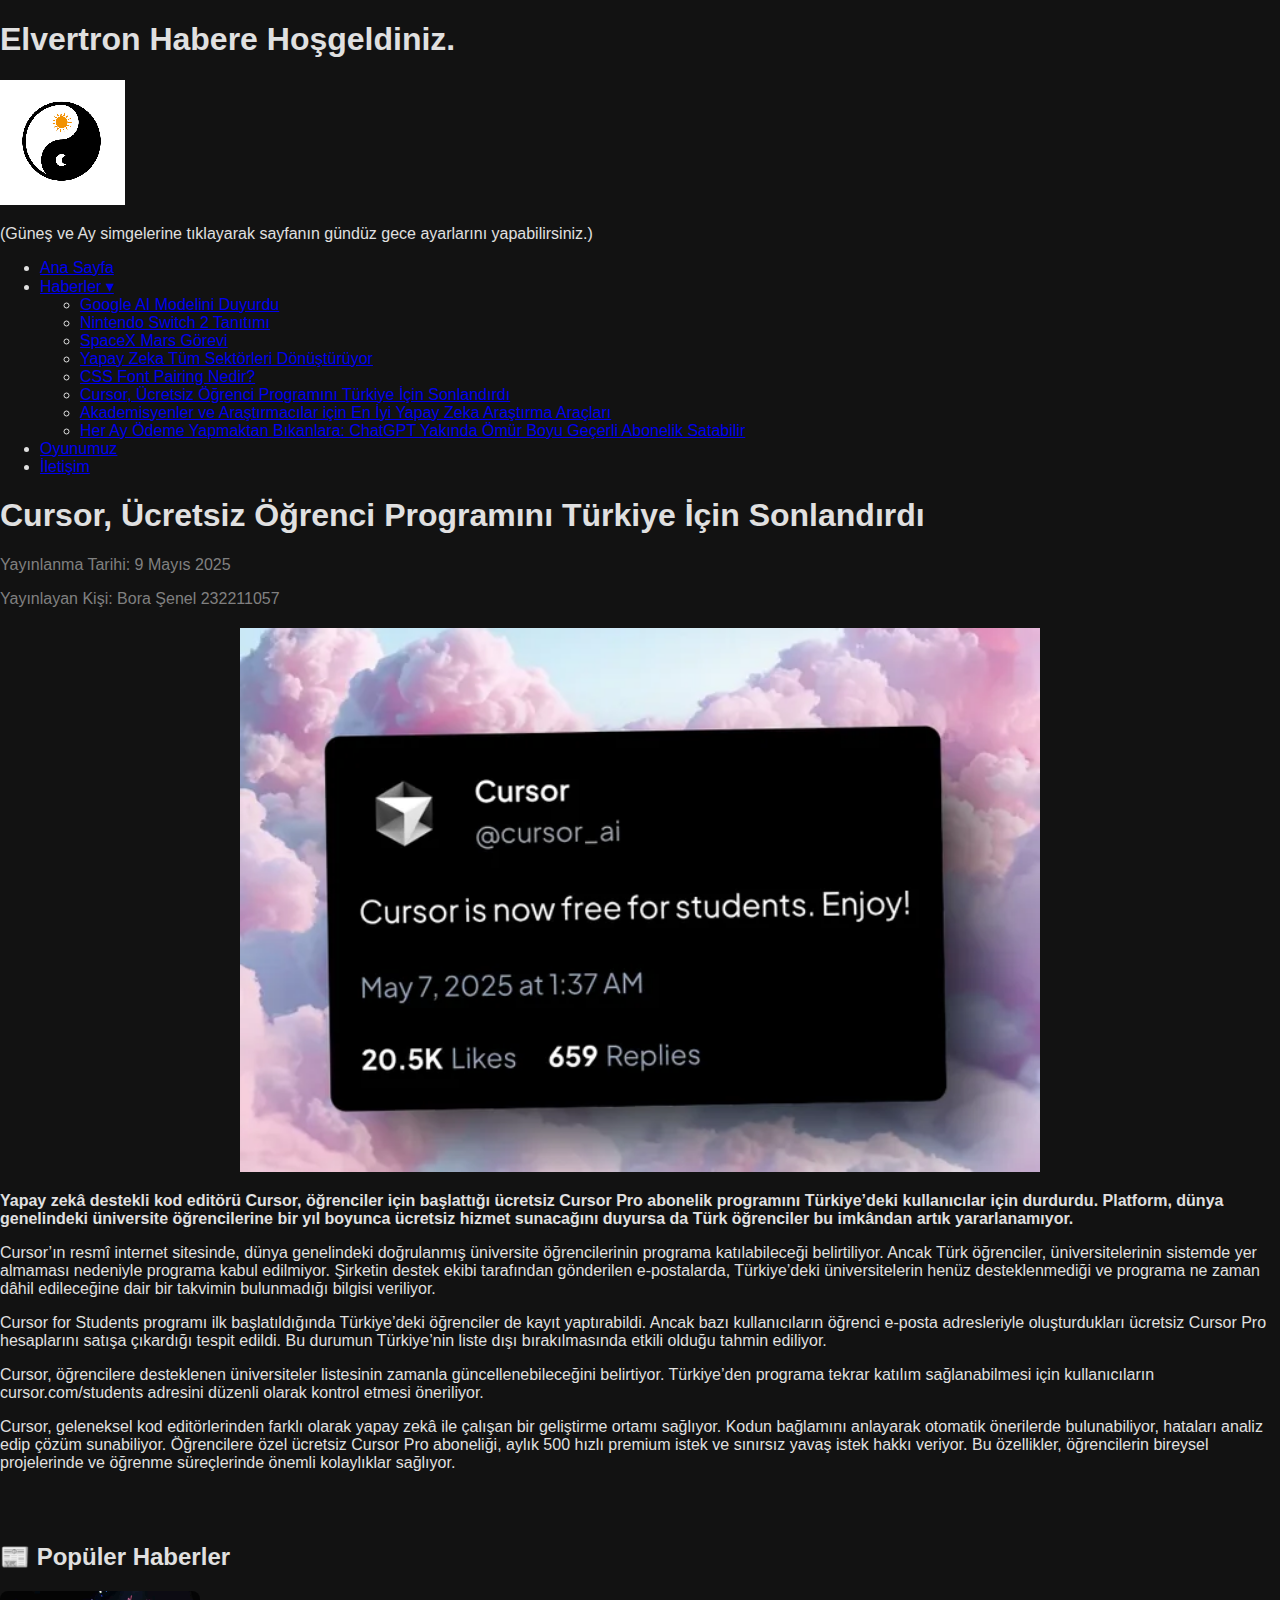
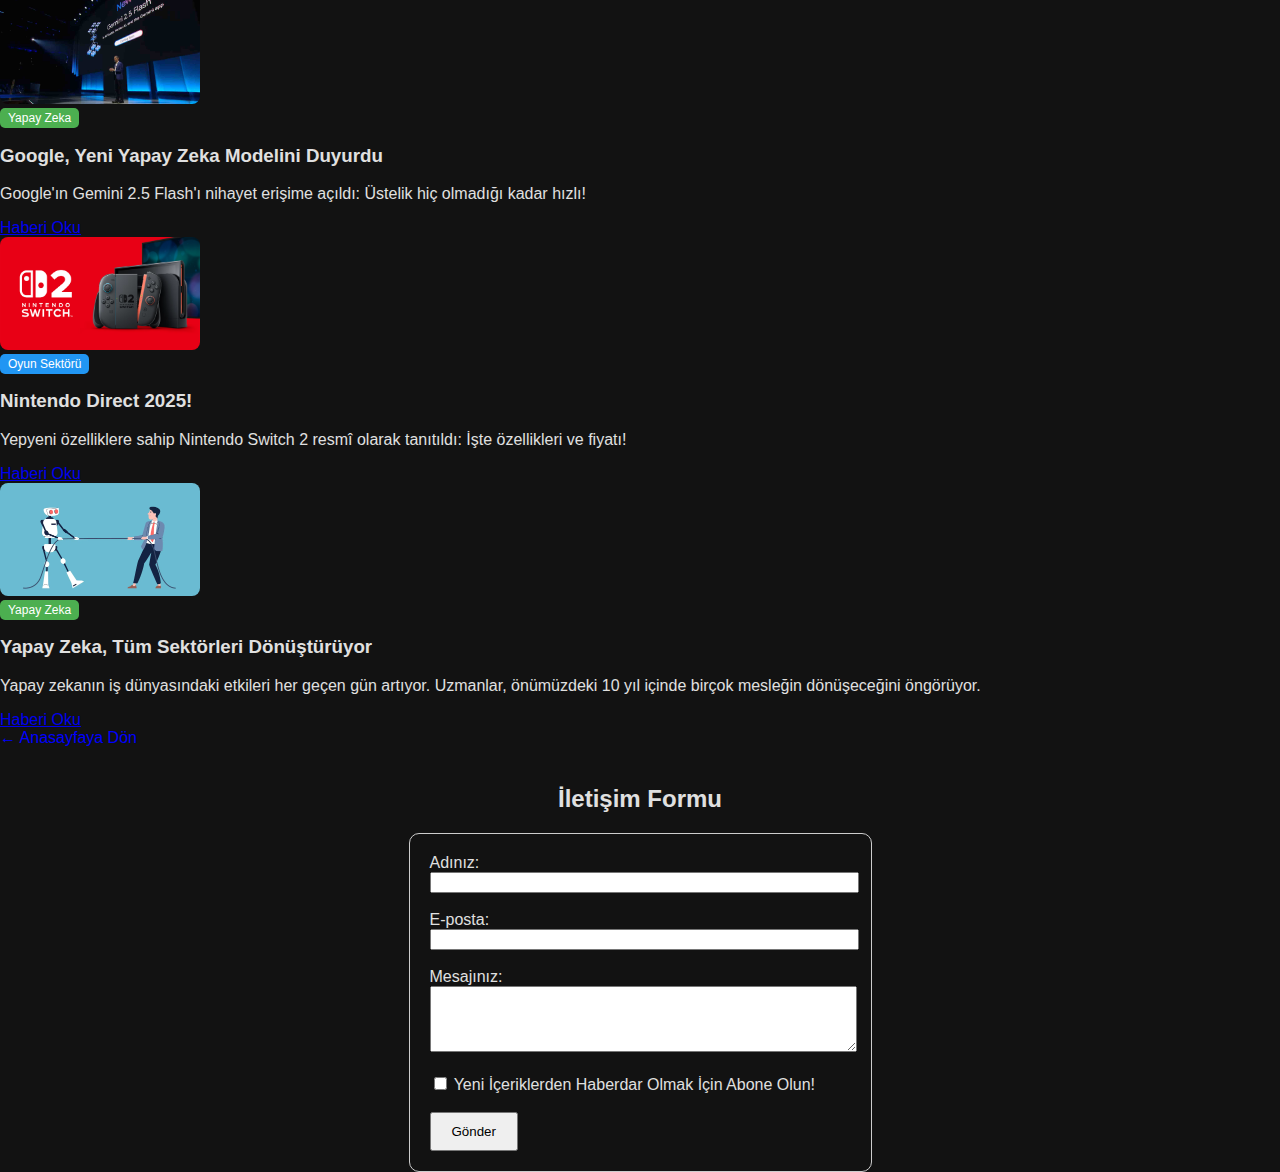
<file: sayfalar/sayfa7.html>
<!DOCTYPE html>
<html lang="tr">
<head>
    <meta charset="UTF-8">
    <meta name="viewport" content="width=device-width, initial-scale=1.0">
    <title>Cursor, Ücretsiz Öğrenci Programını Türkiye İçin Sonlandırdı - 232211057 Bora Şenel</title>
    <link id="theme-stylesheet" rel="stylesheet" href="../styles/nightstyles.css">
    <script src="../scripts/script.js" defer></script>

</head>
<body>  
</div>
<h1>Elvertron Habere Hoşgeldiniz.</h1>
    <img src="../images/nightmode.png" usemap="#image-map" >
    <map name="image-map">
        <area shape="circle" coords="61,42,11" href="#" onclick="setLightMode()">
        <area shape="circle" coords="61,79,11" href="#" onclick="setDarkMode()">
    </map>
 <p>(Güneş ve Ay simgelerine tıklayarak sayfanın gündüz gece ayarlarını yapabilirsiniz.)</p>
 <nav>
    <ul class="navbar">
        <li class="active"><a href="../index.html">Ana Sayfa</a></li>
        <li class="dropdown">
        <a href="haberler.html">Haberler ▾</a>
        <ul class="dropdown-content">
          <li><a href="sayfa2.html">Google AI Modelini Duyurdu</a></li>
          <li><a href="sayfa5.html">Nintendo Switch 2 Tanıtımı</a></li>
          <li><a href="sayfa3.html">SpaceX Mars Görevi</a></li>
          <li><a href="sayfa4.html">Yapay Zeka Tüm Sektörleri Dönüştürüyor</a></li>
          <li><a href="sayfa6.html">CSS Font Pairing Nedir?</a></li>
          <li><a href="sayfa7.html">Cursor, Ücretsiz Öğrenci Programını Türkiye İçin Sonlandırdı</a></li>
          <li><a href="sayfa8.html">Akademisyenler ve Araştırmacılar için En İyi Yapay Zeka Araştırma Araçları</a></li>
          <li><a href="sayfa9.html">Her Ay Ödeme Yapmaktan Bıkanlara: ChatGPT Yakında Ömür Boyu Geçerli Abonelik Satabilir</a></li>

        </ul>
      </li>
      <li><a href="oyun.html">Oyunumuz</a></li>
      <li><a href="#contact">İletişim</a></li>
    </ul>
  </nav>

    <h1>Cursor, Ücretsiz Öğrenci Programını Türkiye İçin Sonlandırdı</h1>
    <p style="color: gray;">Yayınlanma Tarihi: 9 Mayıs 2025</p>
    <p style="color: gray;">Yayınlayan Kişi: Bora Şenel 232211057</p>

    <img src="../images/cursor.webp" alt="Cursor Student" style="width: 100%; max-width: 800px; margin: 20px auto; display: block;">

    <p><strong>Yapay zekâ destekli kod editörü Cursor, öğrenciler için başlattığı ücretsiz Cursor Pro abonelik programını Türkiye’deki kullanıcılar için durdurdu. Platform, dünya genelindeki üniversite öğrencilerine bir yıl boyunca ücretsiz hizmet sunacağını duyursa da Türk öğrenciler bu imkândan artık yararlanamıyor.</strong></p>

    <p>Cursor’ın resmî internet sitesinde, dünya genelindeki doğrulanmış üniversite öğrencilerinin programa katılabileceği belirtiliyor. Ancak Türk öğrenciler, üniversitelerinin sistemde yer almaması nedeniyle programa kabul edilmiyor. Şirketin destek ekibi tarafından gönderilen e-postalarda, Türkiye’deki üniversitelerin henüz desteklenmediği ve programa ne zaman dâhil edileceğine dair bir takvimin bulunmadığı bilgisi veriliyor.</p>

    <p>Cursor for Students programı ilk başlatıldığında Türkiye’deki öğrenciler de kayıt yaptırabildi. Ancak bazı kullanıcıların öğrenci e-posta adresleriyle oluşturdukları ücretsiz Cursor Pro hesaplarını satışa çıkardığı tespit edildi. Bu durumun Türkiye’nin liste dışı bırakılmasında etkili olduğu tahmin ediliyor.</p>

    <p>Cursor, öğrencilere desteklenen üniversiteler listesinin zamanla güncellenebileceğini belirtiyor. Türkiye’den programa tekrar katılım sağlanabilmesi için kullanıcıların cursor.com/students adresini düzenli olarak kontrol etmesi öneriliyor.</p>
<p>Cursor, geleneksel kod editörlerinden farklı olarak yapay zekâ ile çalışan bir geliştirme ortamı sağlıyor. Kodun bağlamını anlayarak otomatik önerilerde bulunabiliyor, hataları analiz edip çözüm sunabiliyor. Öğrencilere özel ücretsiz Cursor Pro aboneliği, aylık 500 hızlı premium istek ve sınırsız yavaş istek hakkı veriyor. Bu özellikler, öğrencilerin bireysel projelerinde ve öğrenme süreçlerinde önemli kolaylıklar sağlıyor.</p>
    <br><br>
    <section id="haberler">
        <h2>📰 Popüler Haberler</h2>
 
      
        <article>
            <img src="../images/google-ai.jpeg" alt="Google AI" style="width: 200px; height: auto; border-radius: 8px;">
            <div>
                <span style="background-color: #4CAF50; color: white; padding: 3px 8px; border-radius: 5px; font-size: 12px;">Yapay Zeka</span>
                <h3>Google, Yeni Yapay Zeka Modelini Duyurdu</h3>
                <p>Google'ın Gemini 2.5 Flash'ı nihayet erişime açıldı: Üstelik hiç olmadığı kadar hızlı!</p>
                <a href="sayfa2.html">Haberi Oku</a>
            </div>
        </article>
    
        <article>
            <img src="../images/nintendoswitch2.avif" alt="Nintendo Switch 2" style="width: 200px; height: auto; border-radius: 8px;">
            <div>
                <span style="background-color: #2196F3; color: white; padding: 3px 8px; border-radius: 5px; font-size: 12px;">Oyun Sektörü</span>
                <h3>Nintendo Direct 2025!</h3>
                <p>Yepyeni özelliklere sahip Nintendo Switch 2 resmî olarak tanıtıldı: İşte özellikleri ve fiyatı!</p>
                <a href="sayfa5.html">Haberi Oku</a>
            </div>
        </article>
   
    
        <article>
            <img src="../images/aikorku.webp" alt="Yapay Zeka İş Değişimi" style="width: 200px; height: auto; border-radius: 8px;">
            <div>
                <span style="background-color: #4CAF50; color: white; padding: 3px 8px; border-radius: 5px; font-size: 12px;">Yapay Zeka</span>
                <h3>Yapay Zeka, Tüm Sektörleri Dönüştürüyor</h3>
                <p>Yapay zekanın iş dünyasındaki etkileri her geçen gün artıyor. Uzmanlar, önümüzdeki 10 yıl içinde birçok mesleğin dönüşeceğini öngörüyor.</p>
                <a href="sayfa4.html">Haberi Oku</a>
            </div>
        </article>
    
    </section>
    
        <a href="../index.html" style="text-decoration: none; color: blue;">← Anasayfaya Dön</a>
        <br><br>

        <h2 id="contact" style="text-align: center;">İletişim Formu</h2>

        <div style="text-align: center;">
            <form action="gonderilen.html" method="get" style="display: inline-block; text-align: left; padding: 20px; border: 1px solid #ccc; border-radius: 10px;">
                <label for="name">Adınız:</label><br>
                <input type="text" id="name" name="name" style="width: 100%;"><br><br>
        
                <label for="email">E-posta:</label><br>
                <input type="email" id="email" name="email" style="width: 100%;"><br><br>
        
                <label for="message">Mesajınız:</label><br>
                <textarea id="message" name="message" rows="4" cols="50" style="width: 100%;"></textarea><br><br>
        
                <input type="checkbox" id="subscribe" name="subscribe" value="yes">
                <label for="subscribe">Yeni İçeriklerden Haberdar Olmak İçin Abone Olun!</label><br><br>
        
                <input type="submit" value="Gönder" style="padding: 10px 20px;">
            </form>
        </div>
        

</body>
</html>
</file>
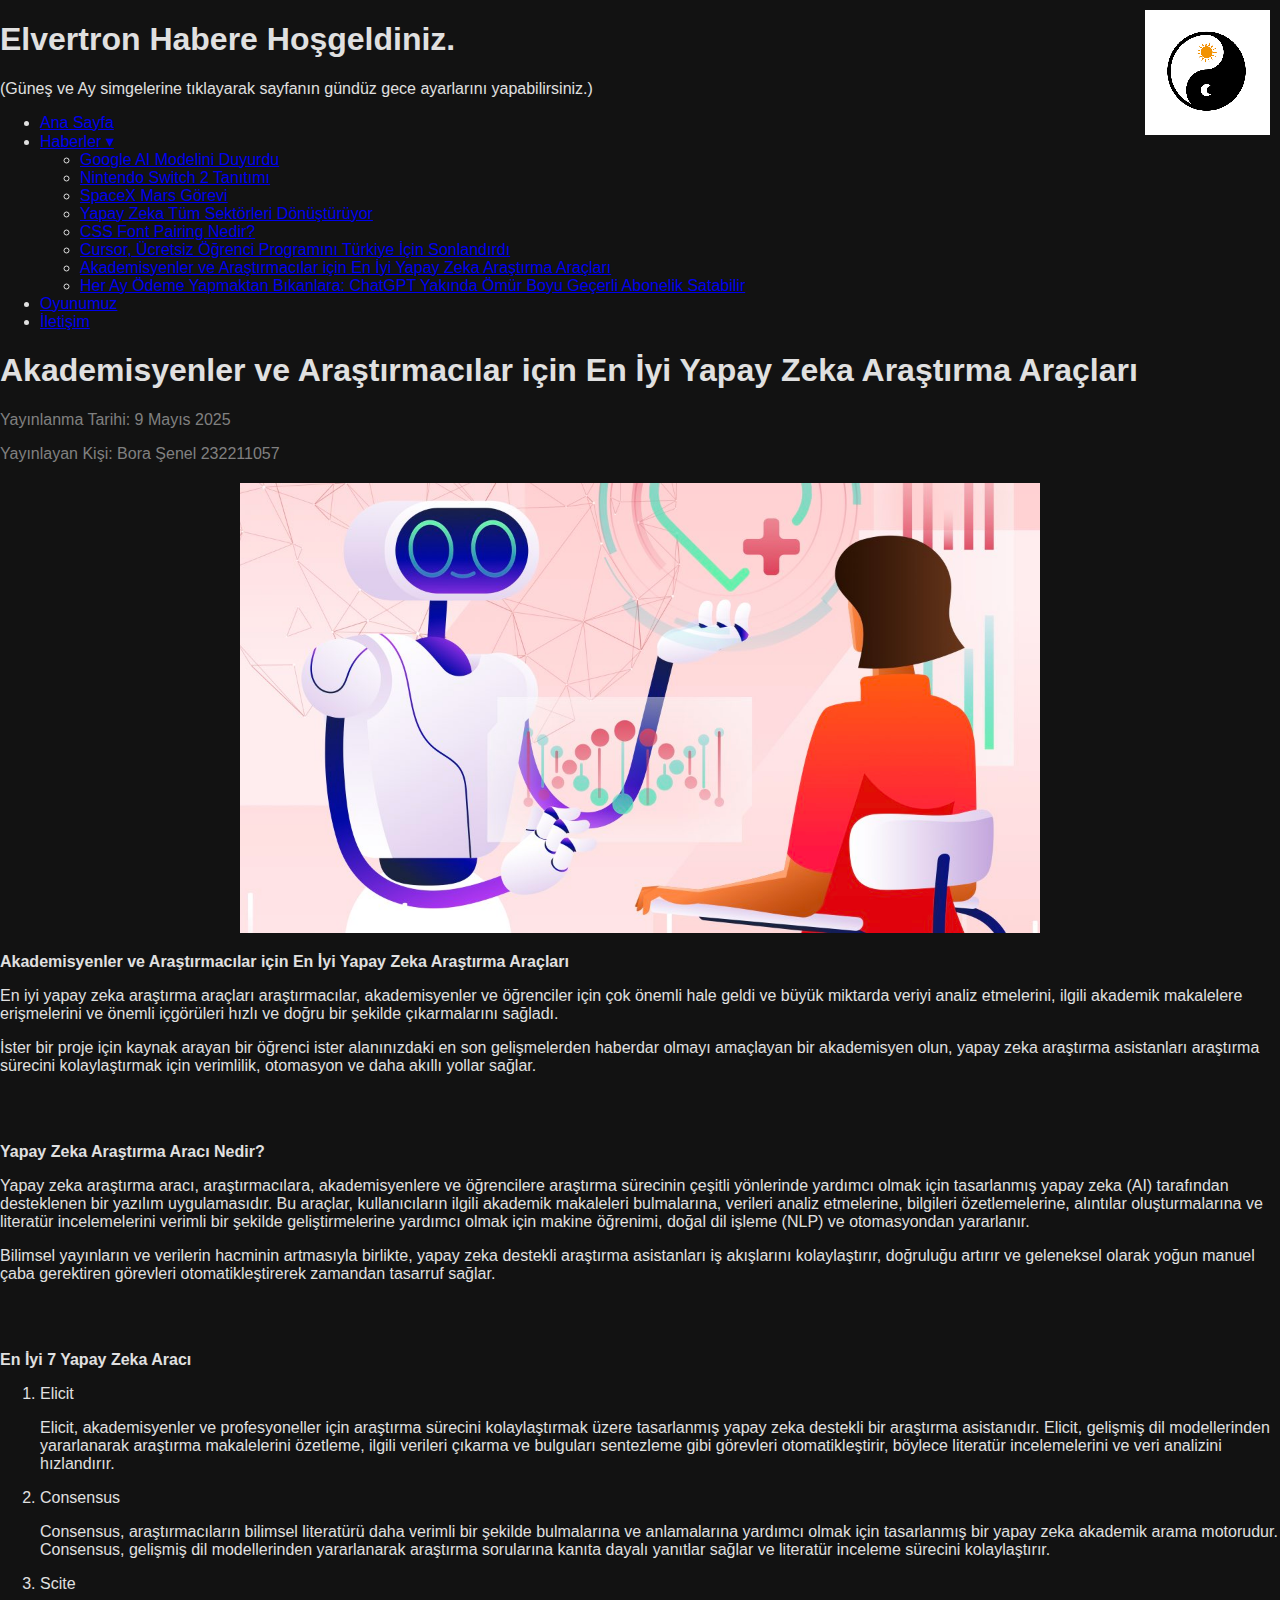
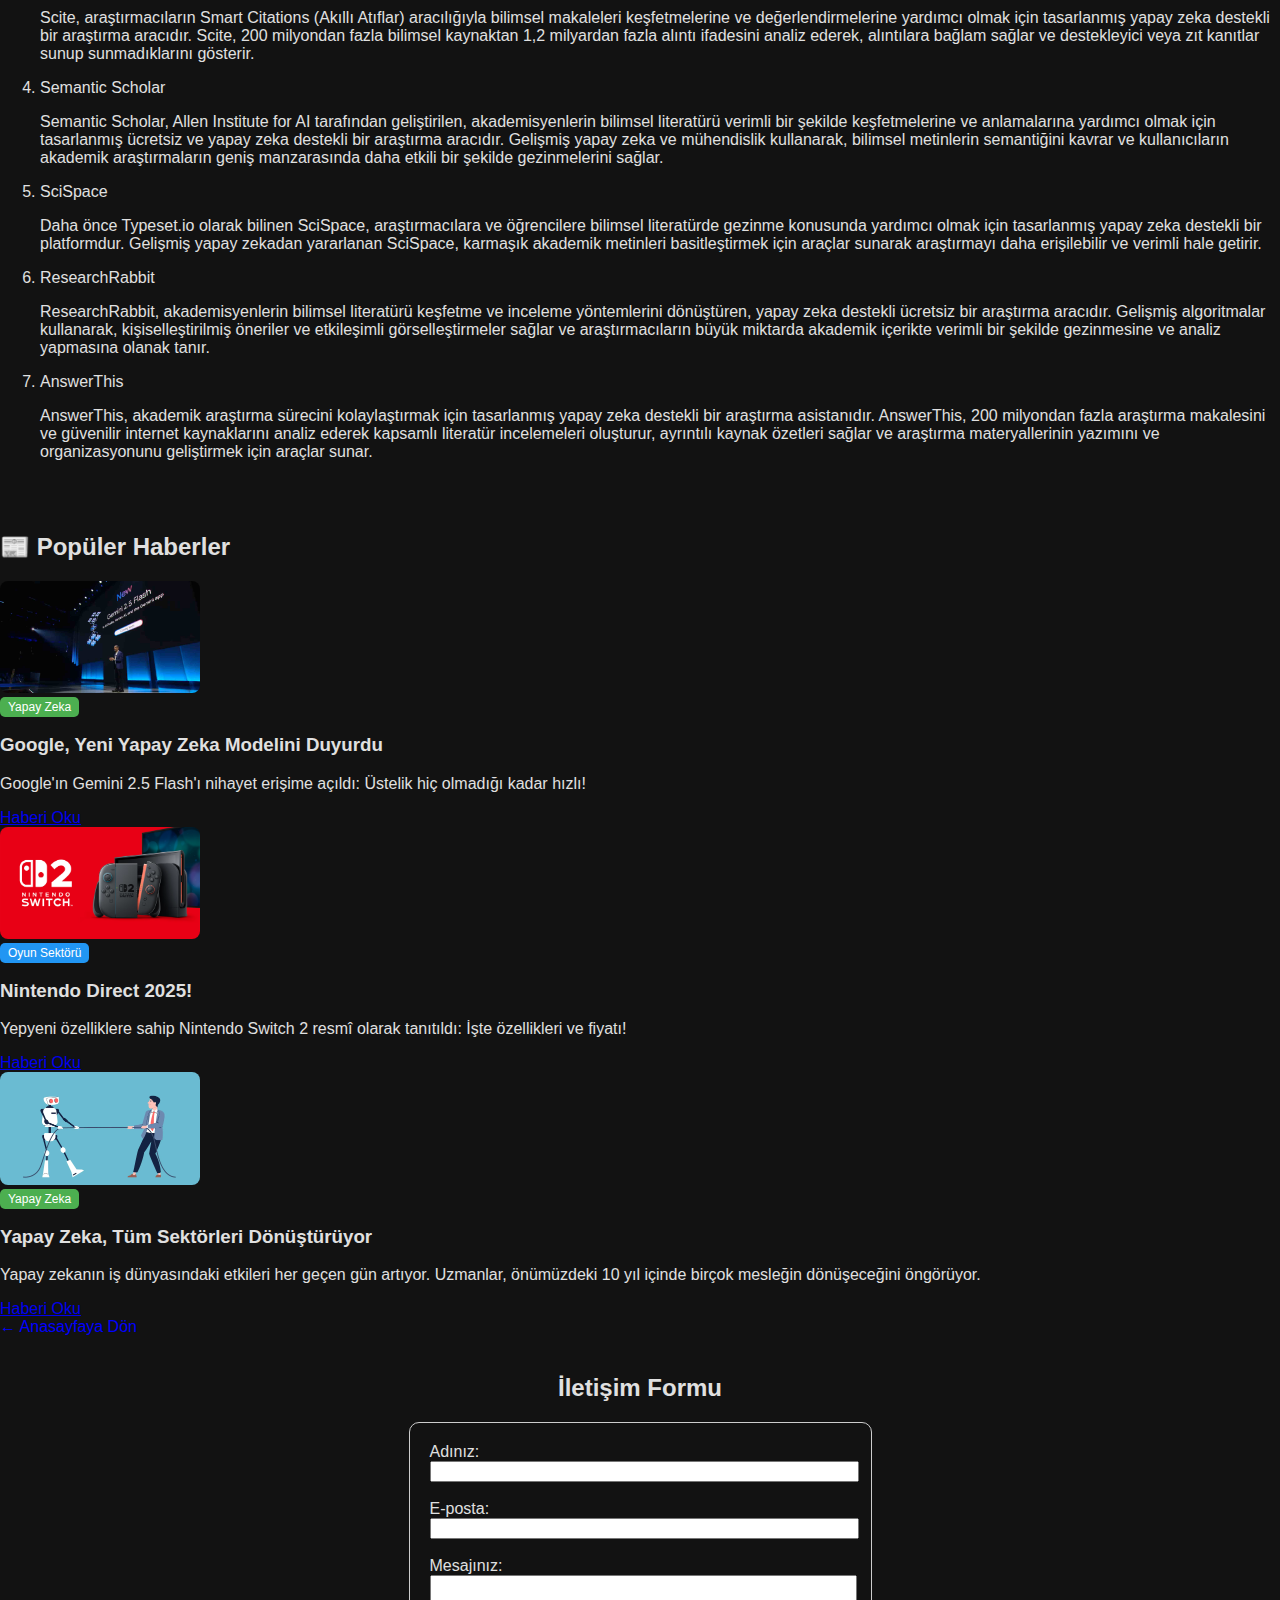
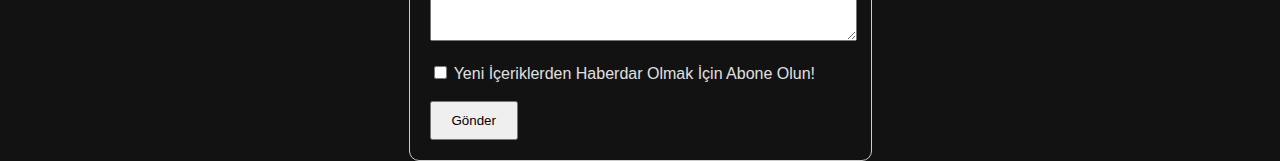
<file: sayfalar/sayfa8.html>
<!DOCTYPE html>
<html lang="tr">
<head>
    <meta charset="UTF-8">
    <meta name="viewport" content="width=device-width, initial-scale=1.0">
    <title>Akademisyenler ve Araştırmacılar için En İyi Yapay Zeka Araştırma Araçları - 232211057 Bora Şenel</title>
    <link id="theme-stylesheet" rel="stylesheet" href="../styles/nightstyles.css">
    <script src="../scripts/script.js" defer></script>

</head>
<body>  
</div>
<h1>Elvertron Habere Hoşgeldiniz.</h1>

 <p>(Güneş ve Ay simgelerine tıklayarak sayfanın gündüz gece ayarlarını yapabilirsiniz.)</p>
 <nav>
    <ul class="navbar">
        <li class="active"><a href="../index.html">Ana Sayfa</a></li>
        <li class="dropdown">
        <a href="haberler.html">Haberler ▾</a>
        <ul class="dropdown-content">
          <li><a href="sayfa2.html">Google AI Modelini Duyurdu</a></li>
          <li><a href="sayfa5.html">Nintendo Switch 2 Tanıtımı</a></li>
          <li><a href="sayfa3.html">SpaceX Mars Görevi</a></li>
          <li><a href="sayfa4.html">Yapay Zeka Tüm Sektörleri Dönüştürüyor</a></li>
          <li><a href="sayfa6.html">CSS Font Pairing Nedir?</a></li>
          <li><a href="sayfa7.html">Cursor, Ücretsiz Öğrenci Programını Türkiye İçin Sonlandırdı</a></li>
          <li><a href="sayfa8.html">Akademisyenler ve Araştırmacılar için En İyi Yapay Zeka Araştırma Araçları</a></li>
          <li><a href="sayfa9.html">Her Ay Ödeme Yapmaktan Bıkanlara: ChatGPT Yakında Ömür Boyu Geçerli Abonelik Satabilir</a></li>

        </ul>
      </li>
      <li><a href="oyun.html">Oyunumuz</a></li>
      <li><a href="#contact">İletişim</a></li>
    </ul>
  </nav>

    <img src="../images/nightmode.png" usemap="#image-map" style="position: absolute; top: 10px; right: 10px;">
    <map name="image-map">
        <area shape="circle" coords="61,42,11" href="#" onclick="setLightMode()">
        <area shape="circle" coords="61,79,11" href="#" onclick="setDarkMode()">
    </map>

    <h1>Akademisyenler ve Araştırmacılar için En İyi Yapay Zeka Araştırma Araçları</h1>
    <p style="color: gray;">Yayınlanma Tarihi: 9 Mayıs 2025</p>
    <p style="color: gray;">Yayınlayan Kişi: Bora Şenel 232211057</p>

    <img src="../images/eniyiai.jpeg" alt="En iyi Ai" style="width: 100%; max-width: 800px; margin: 20px auto; display: block;">

    <p><strong>Akademisyenler ve Araştırmacılar için En İyi Yapay Zeka Araştırma Araçları</strong></p>

<p>En iyi yapay zeka araştırma araçları araştırmacılar, akademisyenler ve öğrenciler için çok önemli hale geldi ve büyük miktarda veriyi analiz etmelerini, ilgili akademik makalelere erişmelerini ve önemli içgörüleri hızlı ve doğru bir şekilde çıkarmalarını sağladı. </p>
<p>İster bir proje için kaynak arayan bir öğrenci ister alanınızdaki en son gelişmelerden haberdar olmayı amaçlayan bir akademisyen olun, yapay zeka araştırma asistanları araştırma sürecini kolaylaştırmak için verimlilik, otomasyon ve daha akıllı yollar sağlar.</p>
   <br><br>
   <p><strong>Yapay Zeka Araştırma Aracı Nedir?</strong></p>
<p>Yapay zeka araştırma aracı, araştırmacılara, akademisyenlere ve öğrencilere araştırma sürecinin çeşitli yönlerinde yardımcı olmak için tasarlanmış yapay zeka (AI) tarafından desteklenen bir yazılım uygulamasıdır. Bu araçlar, kullanıcıların ilgili akademik makaleleri bulmalarına, verileri analiz etmelerine, bilgileri özetlemelerine, alıntılar oluşturmalarına ve literatür incelemelerini verimli bir şekilde geliştirmelerine yardımcı olmak için makine öğrenimi, doğal dil işleme (NLP) ve otomasyondan yararlanır.</p>
  <p>Bilimsel yayınların ve verilerin hacminin artmasıyla birlikte, yapay zeka destekli araştırma asistanları iş akışlarını kolaylaştırır, doğruluğu artırır ve geleneksel olarak yoğun manuel çaba gerektiren görevleri otomatikleştirerek zamandan tasarruf sağlar.</p>  <br><br>
<p><strong>En İyi 7 Yapay Zeka Aracı</strong></p>
<ol>
    <li>Elicit</li>
    <p>Elicit, akademisyenler ve profesyoneller için araştırma sürecini kolaylaştırmak üzere tasarlanmış yapay zeka destekli bir araştırma asistanıdır. Elicit, gelişmiş dil modellerinden yararlanarak araştırma makalelerini özetleme, ilgili verileri çıkarma ve bulguları sentezleme gibi görevleri otomatikleştirir, böylece literatür incelemelerini ve veri analizini hızlandırır.</p>
    <li>Consensus</li>
    <p>Consensus, araştırmacıların bilimsel literatürü daha verimli bir şekilde bulmalarına ve anlamalarına yardımcı olmak için tasarlanmış bir yapay zeka akademik arama motorudur. Consensus, gelişmiş dil modellerinden yararlanarak araştırma sorularına kanıta dayalı yanıtlar sağlar ve literatür inceleme sürecini kolaylaştırır.</p>
    <li>Scite</li>
    <p>Scite, araştırmacıların Smart Citations (Akıllı Atıflar) aracılığıyla bilimsel makaleleri keşfetmelerine ve değerlendirmelerine yardımcı olmak için tasarlanmış yapay zeka destekli bir araştırma aracıdır. Scite, 200 milyondan fazla bilimsel kaynaktan 1,2 milyardan fazla alıntı ifadesini analiz ederek, alıntılara bağlam sağlar ve destekleyici veya zıt kanıtlar sunup sunmadıklarını gösterir.</p>
    <li>Semantic Scholar</li>
    <p>Semantic Scholar, Allen Institute for AI tarafından geliştirilen, akademisyenlerin bilimsel literatürü verimli bir şekilde keşfetmelerine ve anlamalarına yardımcı olmak için tasarlanmış ücretsiz ve yapay zeka destekli bir araştırma aracıdır. Gelişmiş yapay zeka ve mühendislik kullanarak, bilimsel metinlerin semantiğini kavrar ve kullanıcıların akademik araştırmaların geniş manzarasında daha etkili bir şekilde gezinmelerini sağlar.</p>
    <li>SciSpace</li>
    <p>Daha önce Typeset.io olarak bilinen SciSpace, araştırmacılara ve öğrencilere bilimsel literatürde gezinme konusunda yardımcı olmak için tasarlanmış yapay zeka destekli bir platformdur. Gelişmiş yapay zekadan yararlanan SciSpace, karmaşık akademik metinleri basitleştirmek için araçlar sunarak araştırmayı daha erişilebilir ve verimli hale getirir.</p>
    <li>ResearchRabbit</li>
    <p>ResearchRabbit, akademisyenlerin bilimsel literatürü keşfetme ve inceleme yöntemlerini dönüştüren, yapay zeka destekli ücretsiz bir araştırma aracıdır. Gelişmiş algoritmalar kullanarak, kişiselleştirilmiş öneriler ve etkileşimli görselleştirmeler sağlar ve araştırmacıların büyük miktarda akademik içerikte verimli bir şekilde gezinmesine ve analiz yapmasına olanak tanır.
    <li>AnswerThis</li>
    <p>AnswerThis, akademik araştırma sürecini kolaylaştırmak için tasarlanmış yapay zeka destekli bir araştırma asistanıdır. AnswerThis, 200 milyondan fazla araştırma makalesini ve güvenilir internet kaynaklarını analiz ederek kapsamlı literatür incelemeleri oluşturur, ayrıntılı kaynak özetleri sağlar ve araştırma materyallerinin yazımını ve organizasyonunu geliştirmek için araçlar sunar.    </p>
</ol>
    <br><br>
    <section id="haberler">
        <h2>📰 Popüler Haberler</h2>
 
      
        <article>
            <img src="../images/google-ai.jpeg" alt="Google AI" style="width: 200px; height: auto; border-radius: 8px;">
            <div>
                <span style="background-color: #4CAF50; color: white; padding: 3px 8px; border-radius: 5px; font-size: 12px;">Yapay Zeka</span>
                <h3>Google, Yeni Yapay Zeka Modelini Duyurdu</h3>
                <p>Google'ın Gemini 2.5 Flash'ı nihayet erişime açıldı: Üstelik hiç olmadığı kadar hızlı!</p>
                <a href="sayfa2.html">Haberi Oku</a>
            </div>
        </article>
    
        <article>
            <img src="../images/nintendoswitch2.avif" alt="Nintendo Switch 2" style="width: 200px; height: auto; border-radius: 8px;">
            <div>
                <span style="background-color: #2196F3; color: white; padding: 3px 8px; border-radius: 5px; font-size: 12px;">Oyun Sektörü</span>
                <h3>Nintendo Direct 2025!</h3>
                <p>Yepyeni özelliklere sahip Nintendo Switch 2 resmî olarak tanıtıldı: İşte özellikleri ve fiyatı!</p>
                <a href="sayfa5.html">Haberi Oku</a>
            </div>
        </article>
   
    
        <article>
            <img src="../images/aikorku.webp" alt="Yapay Zeka İş Değişimi" style="width: 200px; height: auto; border-radius: 8px;">
            <div>
                <span style="background-color: #4CAF50; color: white; padding: 3px 8px; border-radius: 5px; font-size: 12px;">Yapay Zeka</span>
                <h3>Yapay Zeka, Tüm Sektörleri Dönüştürüyor</h3>
                <p>Yapay zekanın iş dünyasındaki etkileri her geçen gün artıyor. Uzmanlar, önümüzdeki 10 yıl içinde birçok mesleğin dönüşeceğini öngörüyor.</p>
                <a href="sayfa4.html">Haberi Oku</a>
            </div>
        </article>
    
    </section>
    
        <a href="../index.html" style="text-decoration: none; color: blue;">← Anasayfaya Dön</a>
        <br><br>

        <h2 id="contact" style="text-align: center;">İletişim Formu</h2>

        <div style="text-align: center;">
            <form action="gonderilen.html" method="get" style="display: inline-block; text-align: left; padding: 20px; border: 1px solid #ccc; border-radius: 10px;">
                <label for="name">Adınız:</label><br>
                <input type="text" id="name" name="name" style="width: 100%;"><br><br>
        
                <label for="email">E-posta:</label><br>
                <input type="email" id="email" name="email" style="width: 100%;"><br><br>
        
                <label for="message">Mesajınız:</label><br>
                <textarea id="message" name="message" rows="4" cols="50" style="width: 100%;"></textarea><br><br>
        
                <input type="checkbox" id="subscribe" name="subscribe" value="yes">
                <label for="subscribe">Yeni İçeriklerden Haberdar Olmak İçin Abone Olun!</label><br><br>
        
                <input type="submit" value="Gönder" style="padding: 10px 20px;">
            </form>
        </div>
        

</body>
</html>
</file>
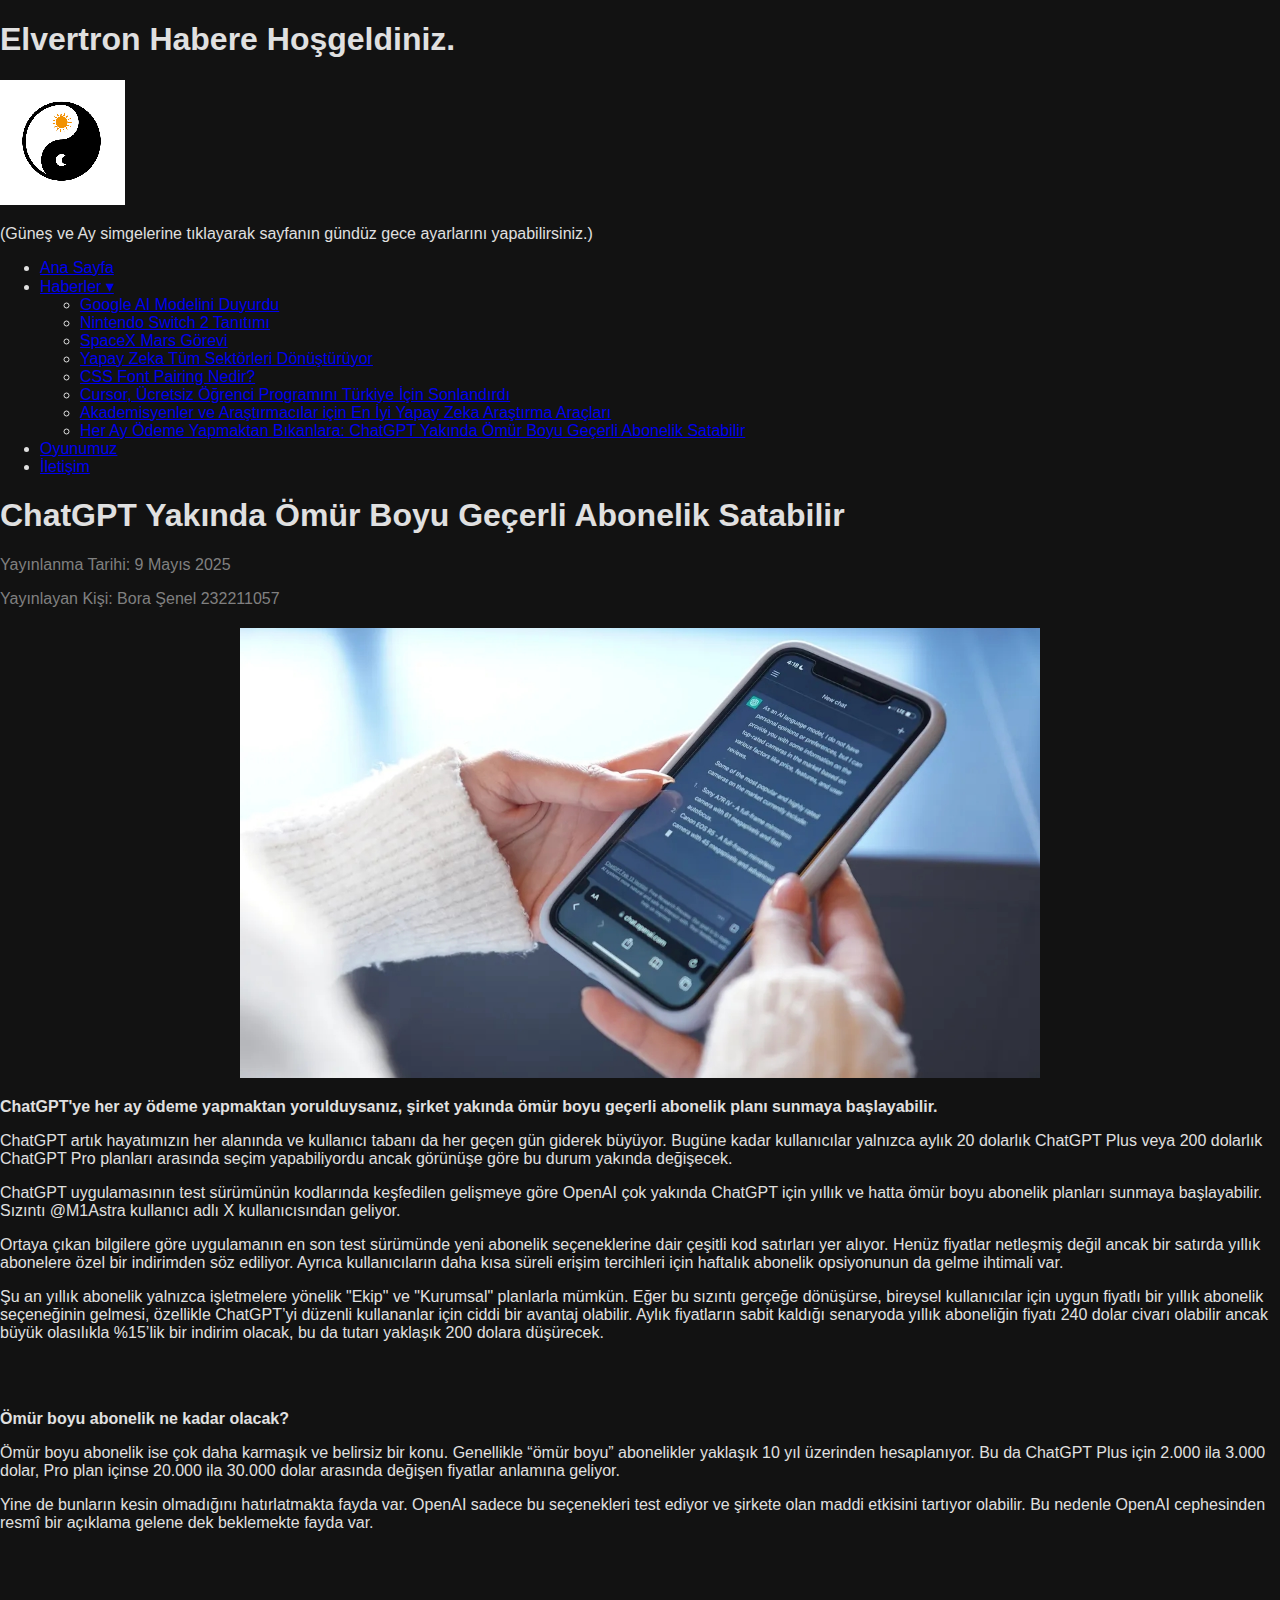
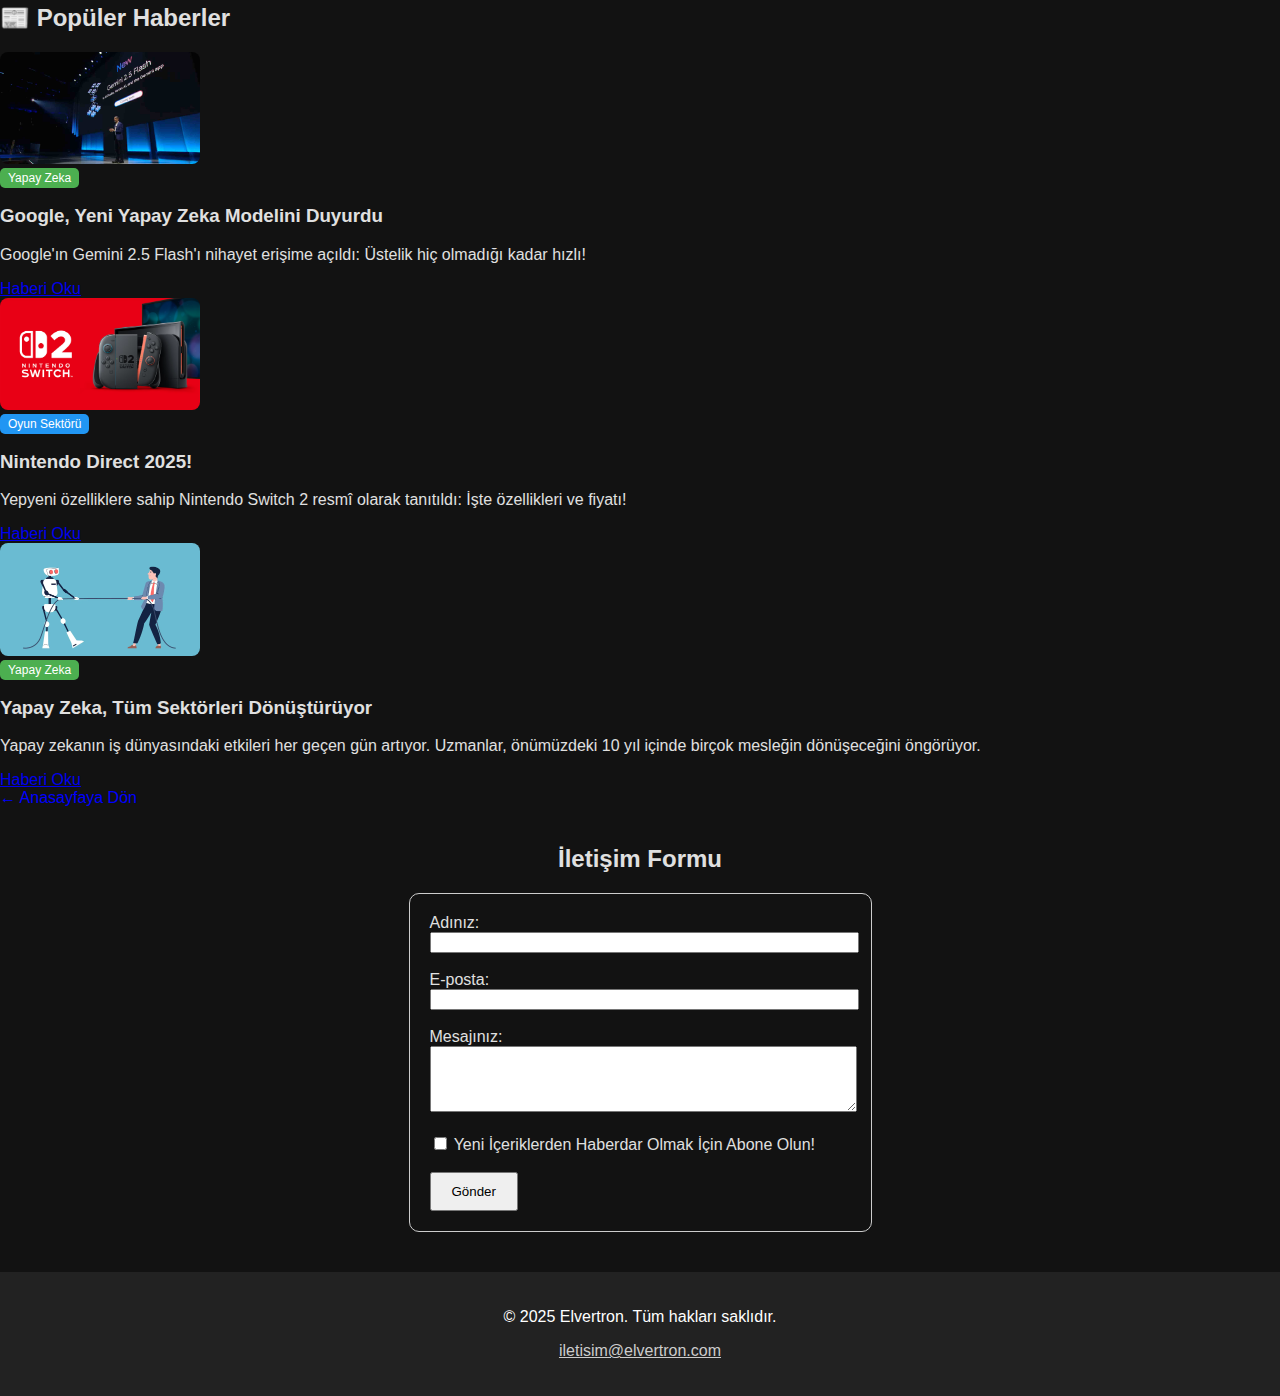
<file: sayfalar/sayfa9.html>
<!DOCTYPE html>
<html lang="tr">
<head>
    <meta charset="UTF-8">
    <meta name="viewport" content="width=device-width, initial-scale=1.0">
    <title>Her Ay Ödeme Yapmaktan Bıkanlara: ChatGPT Yakında Ömür Boyu Geçerli Abonelik Satabilir - 232211057 Bora Şenel</title>
    <link id="theme-stylesheet" rel="stylesheet" href="../styles/nightstyles.css">
    <script src="../scripts/script.js" defer></script>

</head>
<body>  
</div>
<h1>Elvertron Habere Hoşgeldiniz.</h1>    
<img src="../images/nightmode.png" usemap="#image-map" >
    <map name="image-map">
        <area shape="circle" coords="61,42,11" href="#" onclick="setLightMode()">
        <area shape="circle" coords="61,79,11" href="#" onclick="setDarkMode()">
    </map>

 <p>(Güneş ve Ay simgelerine tıklayarak sayfanın gündüz gece ayarlarını yapabilirsiniz.)</p>
 <nav>
    <ul class="navbar">
        <li class="active"><a href="../index.html">Ana Sayfa</a></li>
        <li class="dropdown">
        <a href="haberler.html">Haberler ▾</a>
        <ul class="dropdown-content">
          <li><a href="sayfa2.html">Google AI Modelini Duyurdu</a></li>
          <li><a href="sayfa5.html">Nintendo Switch 2 Tanıtımı</a></li>
          <li><a href="sayfa3.html">SpaceX Mars Görevi</a></li>
          <li><a href="sayfa4.html">Yapay Zeka Tüm Sektörleri Dönüştürüyor</a></li>
          <li><a href="sayfa6.html">CSS Font Pairing Nedir?</a></li>
          <li><a href="sayfa7.html">Cursor, Ücretsiz Öğrenci Programını Türkiye İçin Sonlandırdı</a></li>
          <li><a href="sayfa8.html">Akademisyenler ve Araştırmacılar için En İyi Yapay Zeka Araştırma Araçları</a></li>
          <li><a href="sayfa9.html">Her Ay Ödeme Yapmaktan Bıkanlara: ChatGPT Yakında Ömür Boyu Geçerli Abonelik Satabilir</a></li>

        </ul>
      </li>
      <li><a href="oyun.html">Oyunumuz</a></li>
      <li><a href="#contact">İletişim</a></li>
    </ul>
  </nav>



    <h1>ChatGPT Yakında Ömür Boyu Geçerli Abonelik Satabilir</h1>
    <p style="color: gray;">Yayınlanma Tarihi: 9 Mayıs 2025</p>
    <p style="color: gray;">Yayınlayan Kişi: Bora Şenel 232211057</p>

    <img src="../images/chatgpt-omur-boyu-abonelik.webp" alt="ChatGPT Ömür Boyu Abonelik" style="width: 100%; max-width: 800px; margin: 20px auto; display: block;">

    <p><strong>ChatGPT'ye her ay ödeme yapmaktan yorulduysanız, şirket yakında ömür boyu geçerli abonelik planı sunmaya başlayabilir.</strong></p>

<p>ChatGPT artık hayatımızın her alanında ve kullanıcı tabanı da her geçen gün giderek büyüyor. Bugüne kadar kullanıcılar yalnızca aylık 20 dolarlık ChatGPT Plus veya 200 dolarlık ChatGPT Pro planları arasında seçim yapabiliyordu ancak görünüşe göre bu durum yakında değişecek.</p>
<p>ChatGPT uygulamasının test sürümünün kodlarında keşfedilen gelişmeye göre OpenAI çok yakında ChatGPT için yıllık ve hatta ömür boyu abonelik planları sunmaya başlayabilir. Sızıntı @M1Astra kullanıcı adlı X kullanıcısından geliyor.</p>
<p>Ortaya çıkan bilgilere göre uygulamanın en son test sürümünde yeni abonelik seçeneklerine dair çeşitli kod satırları yer alıyor. Henüz fiyatlar netleşmiş değil ancak bir satırda yıllık abonelere özel bir indirimden söz ediliyor. Ayrıca kullanıcıların daha kısa süreli erişim tercihleri için haftalık abonelik opsiyonunun da gelme ihtimali var.</p>
 <p>Şu an yıllık abonelik yalnızca işletmelere yönelik "Ekip" ve "Kurumsal" planlarla mümkün. Eğer bu sızıntı gerçeğe dönüşürse, bireysel kullanıcılar için uygun fiyatlı bir yıllık abonelik seçeneğinin gelmesi, özellikle ChatGPT’yi düzenli kullananlar için ciddi bir avantaj olabilir. Aylık fiyatların sabit kaldığı senaryoda yıllık aboneliğin fiyatı 240 dolar civarı olabilir ancak büyük olasılıkla %15’lik bir indirim olacak, bu da tutarı yaklaşık 200 dolara düşürecek.</p>   <br><br>
 <p><Strong>Ömür boyu abonelik ne kadar olacak?</Strong></p>
 <p>Ömür boyu abonelik ise çok daha karmaşık ve belirsiz bir konu. Genellikle “ömür boyu” abonelikler yaklaşık 10 yıl üzerinden hesaplanıyor. Bu da ChatGPT Plus için 2.000 ila 3.000 dolar, Pro plan içinse 20.000 ila 30.000 dolar arasında değişen fiyatlar anlamına geliyor.</p>
 <p>Yine de bunların kesin olmadığını hatırlatmakta fayda var. OpenAI sadece bu seçenekleri test ediyor ve şirkete olan maddi etkisini tartıyor olabilir. Bu nedenle OpenAI cephesinden resmî bir açıklama gelene dek beklemekte fayda var.</p>
 <br><br>  
  <section id="haberler">
        <h2>📰 Popüler Haberler</h2>
 
      
        <article>
            <img src="../images/google-ai.jpeg" alt="Google AI" style="width: 200px; height: auto; border-radius: 8px;">
            <div>
                <span style="background-color: #4CAF50; color: white; padding: 3px 8px; border-radius: 5px; font-size: 12px;">Yapay Zeka</span>
                <h3>Google, Yeni Yapay Zeka Modelini Duyurdu</h3>
                <p>Google'ın Gemini 2.5 Flash'ı nihayet erişime açıldı: Üstelik hiç olmadığı kadar hızlı!</p>
                <a href="sayfa2.html">Haberi Oku</a>
            </div>
        </article>
    
        <article>
            <img src="../images/nintendoswitch2.avif" alt="Nintendo Switch 2" style="width: 200px; height: auto; border-radius: 8px;">
            <div>
                <span style="background-color: #2196F3; color: white; padding: 3px 8px; border-radius: 5px; font-size: 12px;">Oyun Sektörü</span>
                <h3>Nintendo Direct 2025!</h3>
                <p>Yepyeni özelliklere sahip Nintendo Switch 2 resmî olarak tanıtıldı: İşte özellikleri ve fiyatı!</p>
                <a href="sayfa5.html">Haberi Oku</a>
            </div>
        </article>
   
    
        <article>
            <img src="../images/aikorku.webp" alt="Yapay Zeka İş Değişimi" style="width: 200px; height: auto; border-radius: 8px;">
            <div>
                <span style="background-color: #4CAF50; color: white; padding: 3px 8px; border-radius: 5px; font-size: 12px;">Yapay Zeka</span>
                <h3>Yapay Zeka, Tüm Sektörleri Dönüştürüyor</h3>
                <p>Yapay zekanın iş dünyasındaki etkileri her geçen gün artıyor. Uzmanlar, önümüzdeki 10 yıl içinde birçok mesleğin dönüşeceğini öngörüyor.</p>
                <a href="sayfa4.html">Haberi Oku</a>
            </div>
        </article>
    
    </section>
    
        <a href="../index.html" style="text-decoration: none; color: blue;">← Anasayfaya Dön</a>
        <br><br>

        <h2 id="contact" style="text-align: center;">İletişim Formu</h2>

        <div style="text-align: center;">
            <form action="gonderilen.html" method="get" style="display: inline-block; text-align: left; padding: 20px; border: 1px solid #ccc; border-radius: 10px;">
                <label for="name">Adınız:</label><br>
                <input type="text" id="name" name="name" style="width: 100%;"><br><br>
        
                <label for="email">E-posta:</label><br>
                <input type="email" id="email" name="email" style="width: 100%;"><br><br>
        
                <label for="message">Mesajınız:</label><br>
                <textarea id="message" name="message" rows="4" cols="50" style="width: 100%;"></textarea><br><br>
        
                <input type="checkbox" id="subscribe" name="subscribe" value="yes">
                <label for="subscribe">Yeni İçeriklerden Haberdar Olmak İçin Abone Olun!</label><br><br>
        
                <input type="submit" value="Gönder" style="padding: 10px 20px;">
            </form>
        </div>
                <footer style="background-color: #222; color: white; text-align: center; padding: 20px; margin-top: 40px;">
    <p>&copy; 2025 Elvertron. Tüm hakları saklıdır.</p>
    <p><a href="mailto:iletisim@elvertron.com" style="color: #ccc;">iletisim@elvertron.com</a></p>
</footer>

</body>
</html>
</file>
<file: styles/nightstyles.css>
/* Gece Modu */
body {
    margin: 0;
    font-family: Arial, sans-serif;
    background-color: #121212;
    color: #e0e0e0;
    transition: background-color 0.6s, color 0.7s;
}

header {
    background-color: #1e1e1e;
    color: #ffffff;
}

button {
    background-color: #bb86fc;
    color: #121212;
    border: none;
    padding: 10px 20px;
    cursor: pointer;
    border-radius: 5px;
    transition: background-color 0.3s;
}

button:hover {
    background-color: #9a67ea;
}
</file>
